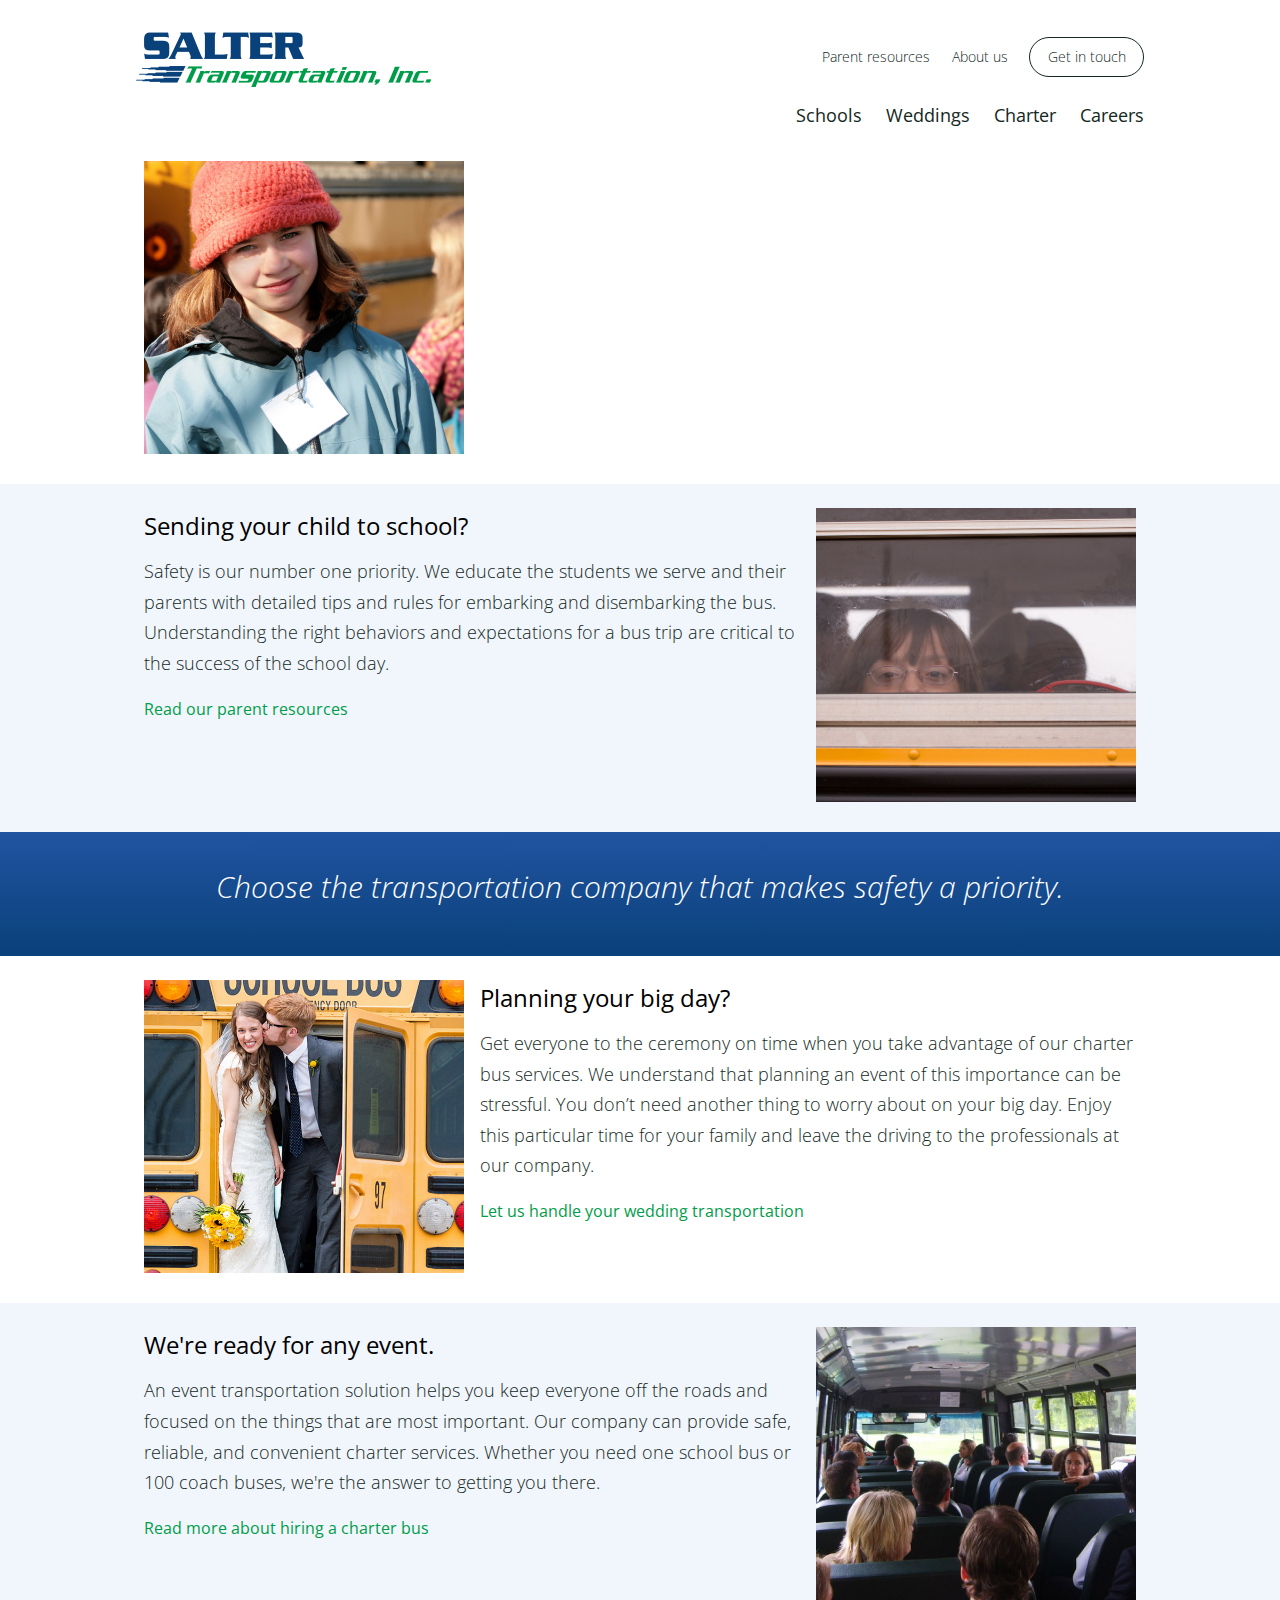
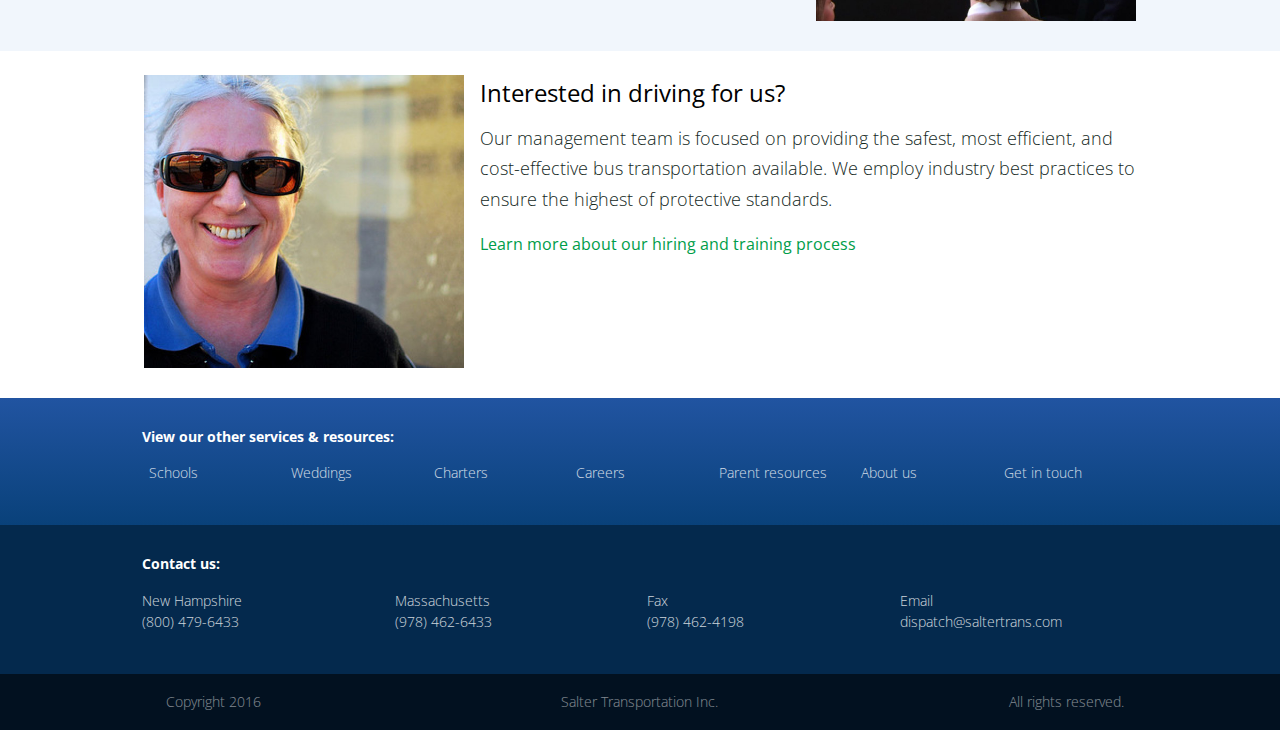
<file: SalterTrans/index.html>
<!DOCTYPE HTML>

<html>

<head>
	<meta http-equiv="Content-Type" content="text/html; charset=UTF-8" />
	<meta name="description" content="Choose a transportation company in Newbury, MA, that makes the safety of your kids a priority. Our charter bus services are also available for weddings.">
	<meta name="viewport" content="width=device-width, initial-scale=1.0">
	<link rel="stylesheet" type="text/css" href="styles/styles.css">
	<link href='https://fonts.googleapis.com/css?family=Open+Sans:400,300,300italic,400italic' rel='stylesheet' type='text/css'>	
	<title>Transportation Company | Newbury, MA - Salter Transportation, Inc.</title>
</head>

<body>

	<header class="page-wrapper">
		<div class="logo">
			<a href="index.html"><img src="images/logo.png" /></a>
		</div>
		
		<input type="checkbox" id="menu">
		<label for="menu" id="menu-label" onclick>Menu </label>
		
		<nav class="main-menu">
			<div id="resources">
				<ul>
					<a href="parent-resources.html"><li>Parent resources</li></a>
					<a href="about.html"><li>About us</li></a>
					<a href="contact.html" class="quote"><li>Get in touch</li></a>
				</ul>
			</div>
			<div id="services">
				<ul>
					<a href="schools.html"><li>Schools</li></a>
					<a href="weddings.html"><li>Weddings</li></a>
					<a href="charters.html"><li>Charter</li></a>
					<a href="careers.html"><li>Careers</li></a>
				</ul>
			</div>
		</nav>
	</header>

	<main role="main">
		<article class="dark-bg">
			<div class="image-text-block page-wrapper grid">
				<div class="col-1-3">
					<img src="images/homepage/homepage-hero.jpg" alt="Middle school aged child waiting for the bus"/>
				</div>

				<div class="col-2-3 page-wrapper">
					<header>
						<h1>Safely transporting New England's future.</h1>
					</header>
						<p>As one of New England's oldest and most respected student transportation companies with more than 50 years of experience in the industry, we understand the unique challenges and concerns involved with transporting students of all ages.</p>
						<a href="schools.html">Learn about our school bus service</a>
				</div>
			</div>
		</article>
			
		<article class="medium-bg">
			<div class="image-text-block page-wrapper grid">
				<div class="col-1-3 float-right">
					<img src="images/homepage/homepage-schools.jpg" alt="Young child peeking out the school bus window" />
				</div>
				<div class="col-2-3">
					<header>
						<h2>Sending your child to school?</h2>
					</header>
					<p>Safety is our number one priority. We educate the students we serve and their parents with detailed tips and rules for embarking and disembarking the bus. Understanding the right behaviors and expectations for a bus trip are critical to the success of the school day. </p>
					<a href="parent-resources.html">Read our parent resources</a>
				</div>
			</div>
		</article>

		<div class="callout primary-bg">
			<h2>Choose the transportation company that makes safety a priority.</h2>
		</div>	

		<article class="light-bg">
			<div class="image-text-block page-wrapper grid">
				<div class="col-1-3">
					<img src="images/homepage/homepage-weddings.jpg" alt="Groom kissing bride's cheek as the lean through the open back door of the school bus" />
				</div>

				<div class="col-2-3">
					<header>
						<h2>Planning your big day?</h2>
					</header>
					<p>Get everyone to the ceremony on time when you take advantage of our charter bus services. We understand that planning an event of this importance can be stressful. You don’t need another thing to worry about on your big day. Enjoy this particular time for your family and leave the driving to the professionals at our company. </p>
					<a href="weddings.html">Let us handle your wedding transportation</a>
				</div>
			</div>
		</article>

		<article class="medium-bg">
			<div class="image-text-block page-wrapper grid">
				<div class="col-1-3 float-right">
					<img src="images/homepage/homepage-charters.jpg" alt="Business professionals riding on the bus"/>
				</div>
				<div class="col-2-3">
					<header>
						<h2>We're ready for any event.</h2>
					</header>
					<p>An event transportation solution helps you keep everyone off the roads and focused on the things that are most important. Our company can provide safe, reliable, and convenient charter services. Whether you need one school bus or 100 coach buses, we're the answer to getting you there.</p>
					<a href="charters.html">Read more about hiring a charter bus</a>
				</div>
			</div>
		</article>

		<article class="light-bg">
			<div class="image-text-block page-wrapper grid">
				<div class="col-1-3">
					<img src="images/homepage/homepage-careers.jpg" alt="Friendly looking driver smiles in front of the school bus" />
				</div>
				<div class="col-2-3">
					<header>
						<h2>Interested in driving for us?</h2>
					</header>
					<p>Our management team is focused on providing the safest, most efficient, and cost-effective bus transportation available. We employ industry best practices to ensure the highest of protective standards. </p>
					<a href="careers.html">Learn more about our hiring and training process</a>
				</div>
			</div>
		</article>
	</main>
	
	<footer>
		<section class="dark-bg primary-bg">
			<div class="page-wrapper grid">
				<h4>View our other services &amp; resources:
				<nav>
					<ul>
						<li class="col-1-7">
							<a href="schools.html">Schools</a>
						</li>
						<li class="col-1-7">
							<a href="weddings.html">Weddings</a>
						</li>
						<li class="col-1-7">
							<a href="charters.html">Charters</a>
						</li>
						<li class="col-1-7">
							<a href="careers.html">Careers</a>
						</li>
						<li class="col-1-7">
							<a href="parent-resources.html">Parent resources </a>
						</li>
						<li class="col-1-7">
							<a href="about.html">About us</a>
						</li>
						<li class="col-1-7">
							<a href="contact.html">Get in touch</a>
						</li>
					</ul>
				</nav>
			</div>
		</section>
		<section class="dark-bg bright-bg">
			<div class="page-wrapper grid">
				<h4>Contact us:</h4>
				<ul>
					<li class="col-1-4">
						New Hampshire <br />
						(800) 479-6433
					</li>
					<li class="col-1-4">
						Massachusetts <br />
						(978) 462-6433
					</li>
					<li class="col-1-4">
						Fax <br />
						(978) 462-4198
					</li>
					<li class="col-1-4">
						Email <br />
						<a href="mailto:dispatch@saltertrans.com">dispatch@saltertrans.com</a>
					</li>
				</ul>
			</div>
		</section>
		<section class="dark-bg darker-bg">
				<div class="legal grid">
					<div class="col-1-3">
						Copyright 2016
					</div>
					<div class="col-1-3">
						Salter Transportation Inc.
					</div>
					<div class="col-1-3">
						All rights reserved.
					</div>
				</div>
			</div>
		</section>
	</footer>

</body>

</html>

<script>
  (function(i,s,o,g,r,a,m){i['GoogleAnalyticsObject']=r;i[r]=i[r]||function(){
  (i[r].q=i[r].q||[]).push(arguments)},i[r].l=1*new Date();a=s.createElement(o),
  m=s.getElementsByTagName(o)[0];a.async=1;a.src=g;m.parentNode.insertBefore(a,m)
  })(window,document,'script','https://www.google-analytics.com/analytics.js','ga');

  ga('create', 'UA-84604994-1', 'auto');
  ga('send', 'pageview');

</script>
</file>
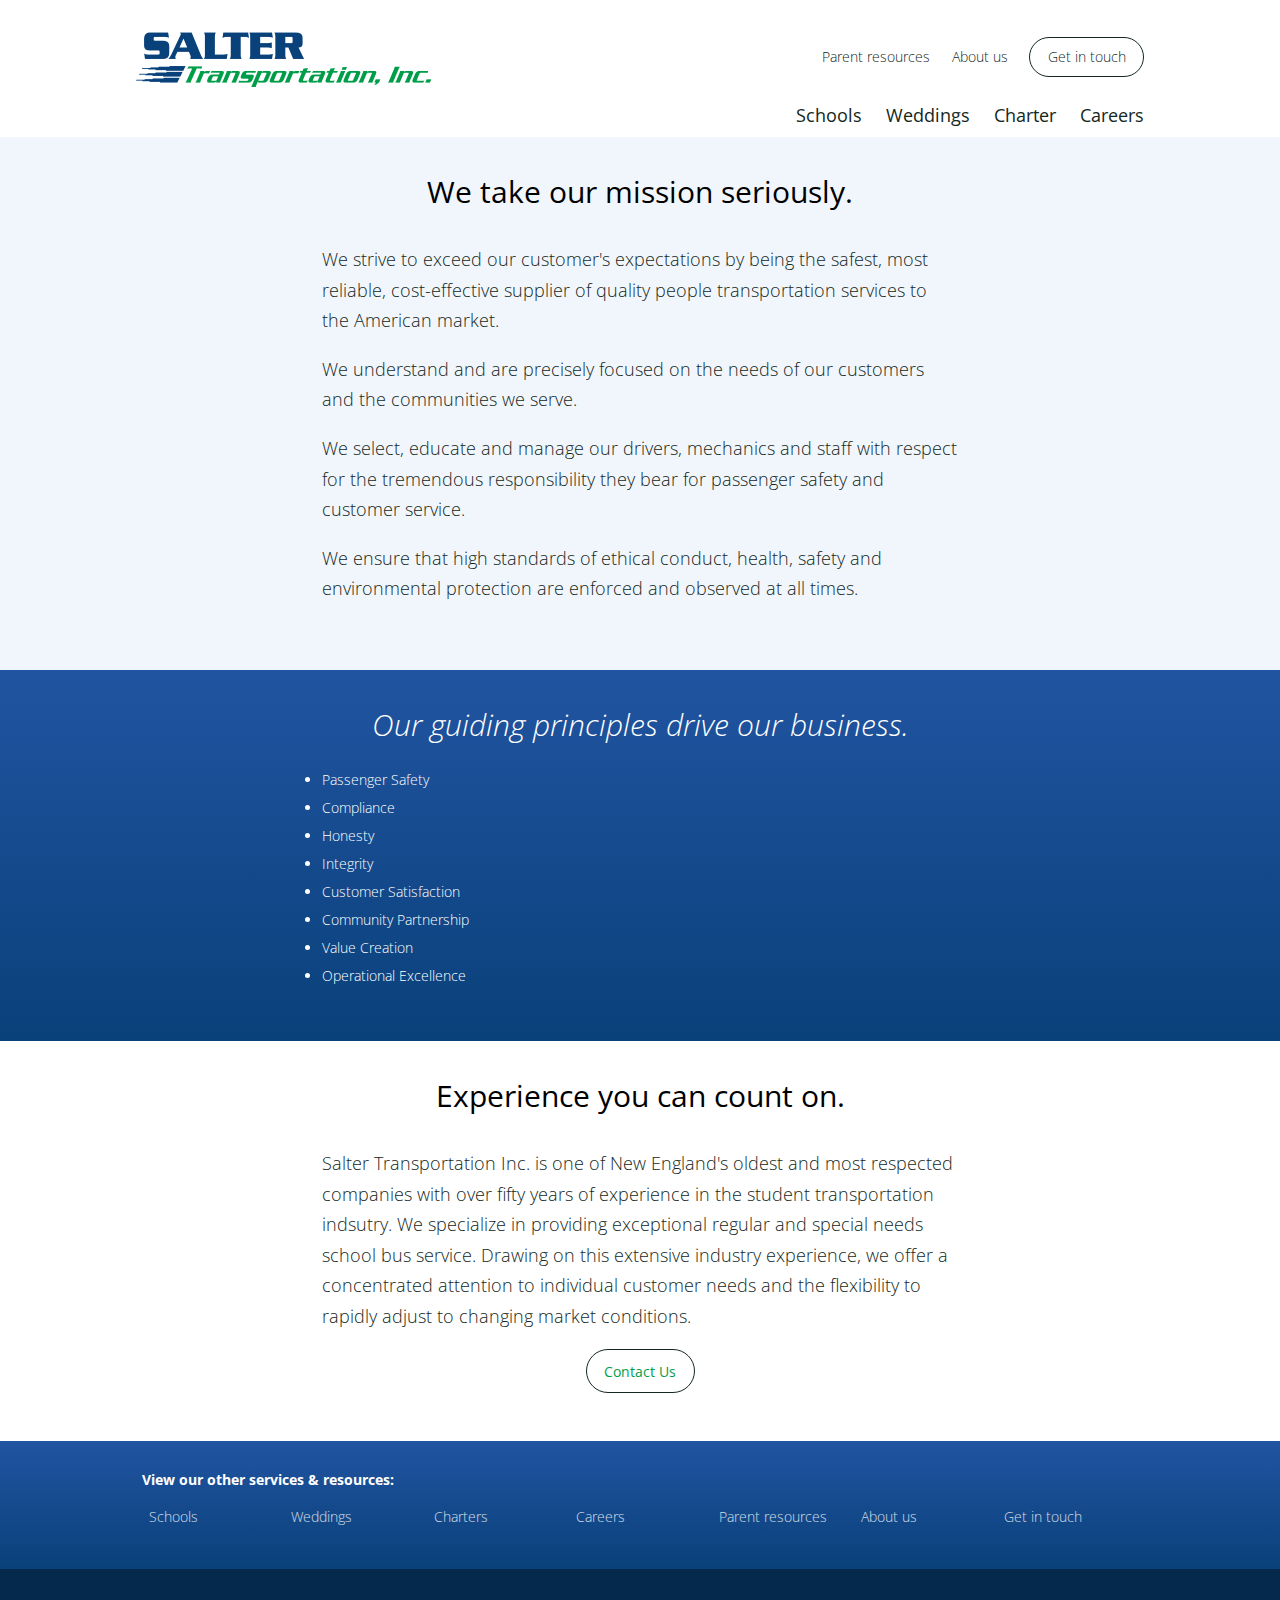
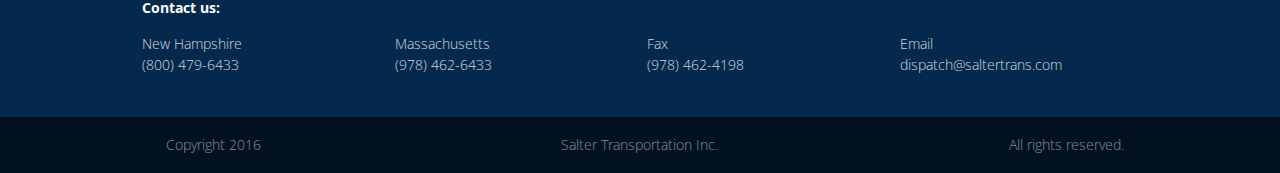
<file: SalterTrans/about.html>
<!DOCTYPE HTML>

<html>

<head>
	<meta http-equiv="Content-Type" content="text/html; charset=UTF-8" />
	<meta name="viewport" content="width=device-width, initial-scale=1.0">
	<link rel="stylesheet" type="text/css" href="styles/styles.css">
	<link href='https://fonts.googleapis.com/css?family=Open+Sans:400,300,300italic,400italic' rel='stylesheet' type='text/css'>	
	<title>Salter Transportation</title>
</head>

<body>
	<header class="page-wrapper">
		<div class="logo">
			<a href="index.html"><img src="images/logo.png" /></a>
		</div>
		
		<input type="checkbox" id="menu">
		<label for="menu" id="menu-label" onclick>Menu </label>
		
		<nav class="main-menu">
			<div id="resources">
				<ul>
					<a href="parent-resources.html"><li>Parent resources</li></a>
					<a href="about.html"><li>About us</li></a>
					<a href="contact.html" class="quote"><li>Get in touch</li></a>
				</ul>
			</div>
			<div id="services">
				<ul>
					<a href="schools.html"><li>Schools</li></a>
					<a href="weddings.html"><li>Weddings</li></a>
					<a href="charters.html"><li>Charter</li></a>
					<a href="careers.html"><li>Careers</li></a>
				</ul>
			</div>
		</nav>
	</header>
	
	<main role="main">
		<section class="medium-bg">
			<div class="text-wrapper">
				<header>
					<h1>We take our mission seriously.</h1>
				</header>
					<p>We strive to exceed our customer's expectations by being the safest, most reliable, cost-effective supplier of quality people transportation services to the American market.</p>
					<p>We understand and are precisely focused on the needs of our customers and the communities we serve.</p>
					<p>We select, educate and manage our drivers, mechanics and staff with respect for the tremendous responsibility they bear for passenger safety and customer service.</p>
					<p>We ensure that high standards of ethical conduct, health, safety and environmental protection are enforced and observed at all times.</p>
			</div>
		</section>
			
		<section class="dark-bg primary-bg">
			<div class="text-wrapper">
				<header>
					<h2>Our guiding principles drive our business.</h2>
				</header>
				<ul>
					<li>Passenger Safety</li>
					<li>Compliance</li>
					<li>Honesty</li>
					<li>Integrity</li>
					<li>Customer Satisfaction</li>
					<li>Community Partnership</li>
					<li>Value Creation</li>
					<li>Operational Excellence</li>	
				</ul>
			</div>
		</section>

		<section class="light-bg">
			<div class="text-wrapper">
				<header>
					<h1>Experience you can count on.</h1>
				</header>
				<p>Salter Transportation Inc. is one of New England's oldest and most respected companies with over fifty years of experience in the student transportation indsutry. We specialize in providing exceptional regular and special needs school bus service. Drawing on this extensive industry experience, we offer a concentrated attention to individual customer needs and the flexibility to rapidly adjust to changing market conditions.</p>
				<span class="button"><a href="contact.html">Contact Us</a></span>
			</div>
		</section>

	</main>

	<footer>
		<section class="dark-bg primary-bg">
			<div class="page-wrapper grid">
				<h4>View our other services &amp; resources:
				<nav>
					<ul>
						<li class="col-1-7">
							<a href="schools.html">Schools</a>
						</li>
						<li class="col-1-7">
							<a href="weddings.html">Weddings</a>
						</li>
						<li class="col-1-7">
							<a href="charters.html">Charters</a>
						</li>
						<li class="col-1-7">
							<a href="careers.html">Careers</a>
						</li>
						<li class="col-1-7">
							<a href="parent-resources.html">Parent resources </a>
						</li>
						<li class="col-1-7">
							<a href="about.html">About us</a>
						</li>
						<li class="col-1-7">
							<a href="contact.html">Get in touch</a>
						</li>
					</ul>
				</nav>
			</div>
		</section>
		<section class="dark-bg bright-bg">
			<div class="page-wrapper grid">
				<h4>Contact us:</h4>
				<ul>
					<li class="col-1-4">
						New Hampshire <br />
						(800) 479-6433
					</li>
					<li class="col-1-4">
						Massachusetts <br />
						(978) 462-6433
					</li>
					<li class="col-1-4">
						Fax <br />
						(978) 462-4198
					</li>
					<li class="col-1-4">
						Email <br />
						<a href="mailto:dispatch@saltertrans.com">dispatch@saltertrans.com</a>
					</li>
				</ul>
			</div>
		</section>
		<section class="dark-bg darker-bg">
				<div class="legal grid">
					<div class="col-1-3">
						Copyright 2016
					</div>
					<div class="col-1-3">
						Salter Transportation Inc.
					</div>
					<div class="col-1-3">
						All rights reserved.
					</div>
				</div>
			</div>
		</section>
	</footer>
</body>

</html>

<script>
  (function(i,s,o,g,r,a,m){i['GoogleAnalyticsObject']=r;i[r]=i[r]||function(){
  (i[r].q=i[r].q||[]).push(arguments)},i[r].l=1*new Date();a=s.createElement(o),
  m=s.getElementsByTagName(o)[0];a.async=1;a.src=g;m.parentNode.insertBefore(a,m)
  })(window,document,'script','https://www.google-analytics.com/analytics.js','ga');

  ga('create', 'UA-84604994-1', 'auto');
  ga('send', 'pageview');

</script>
</file>
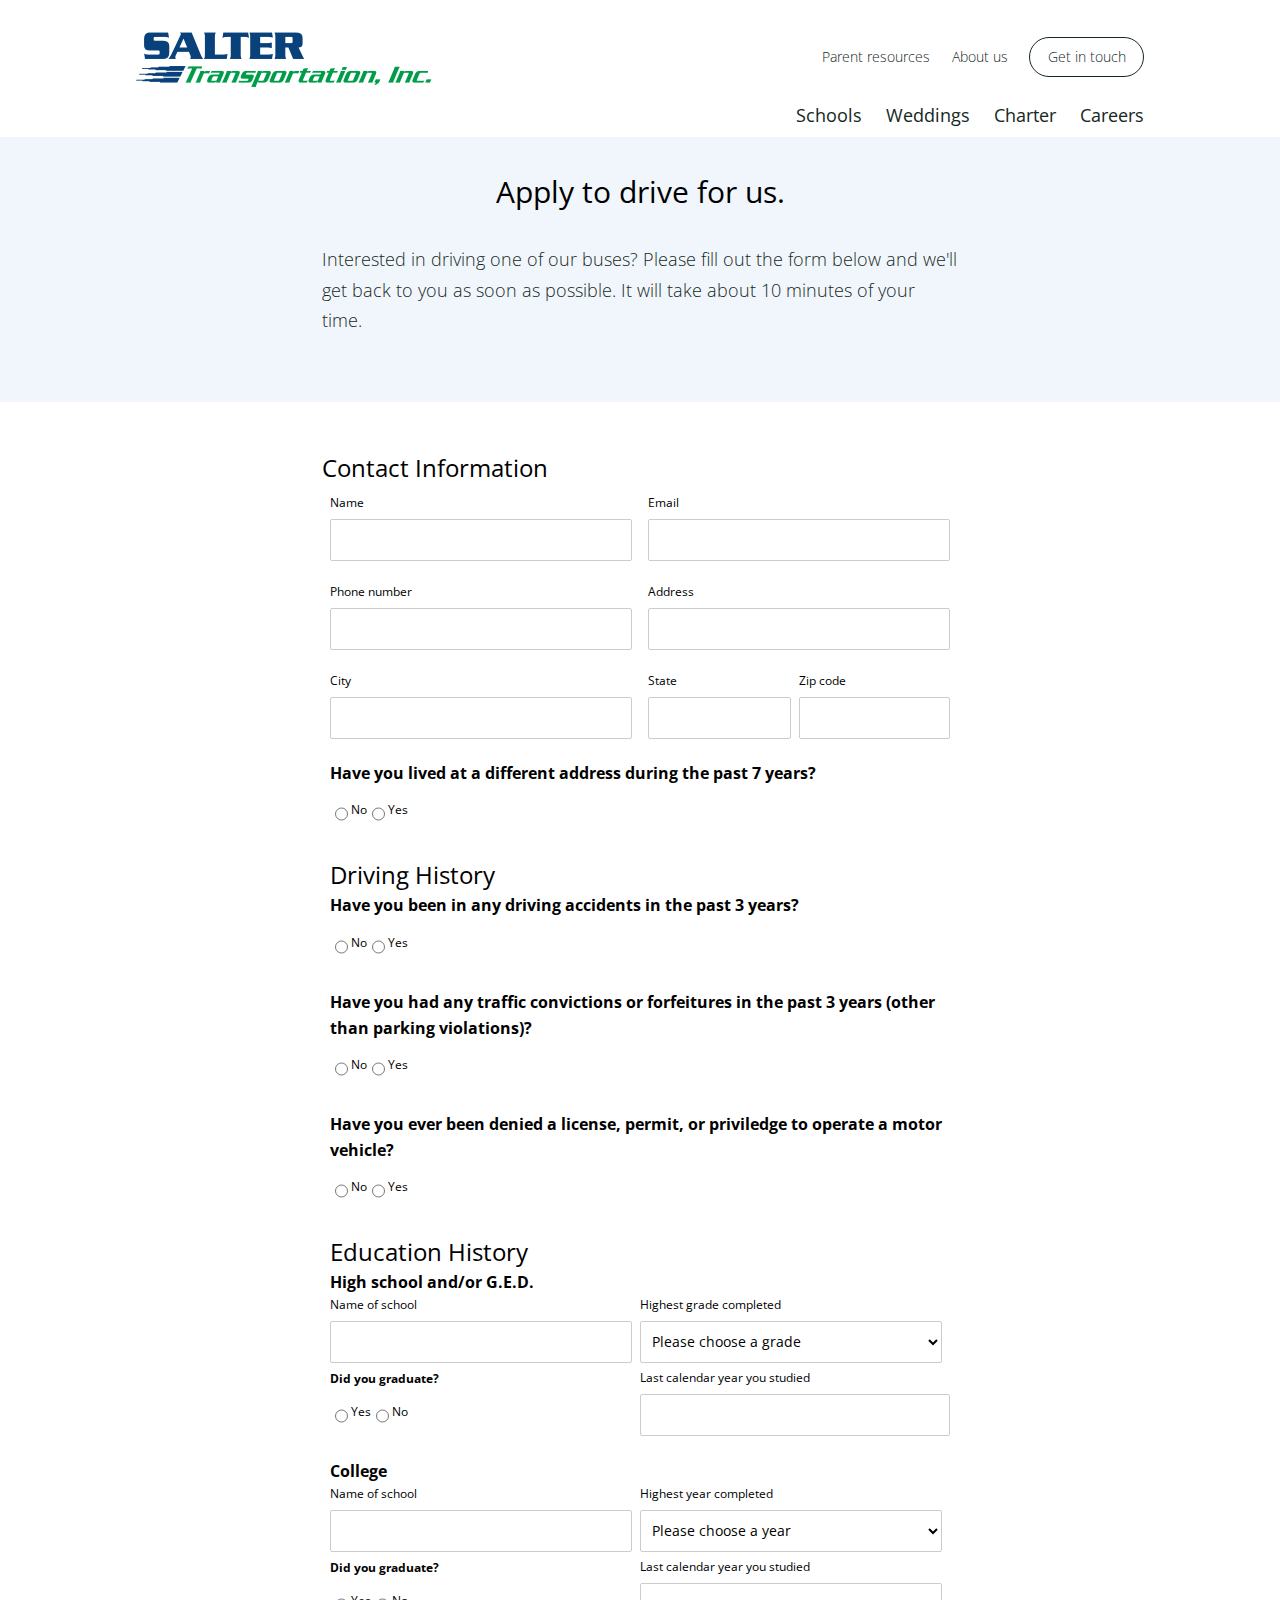
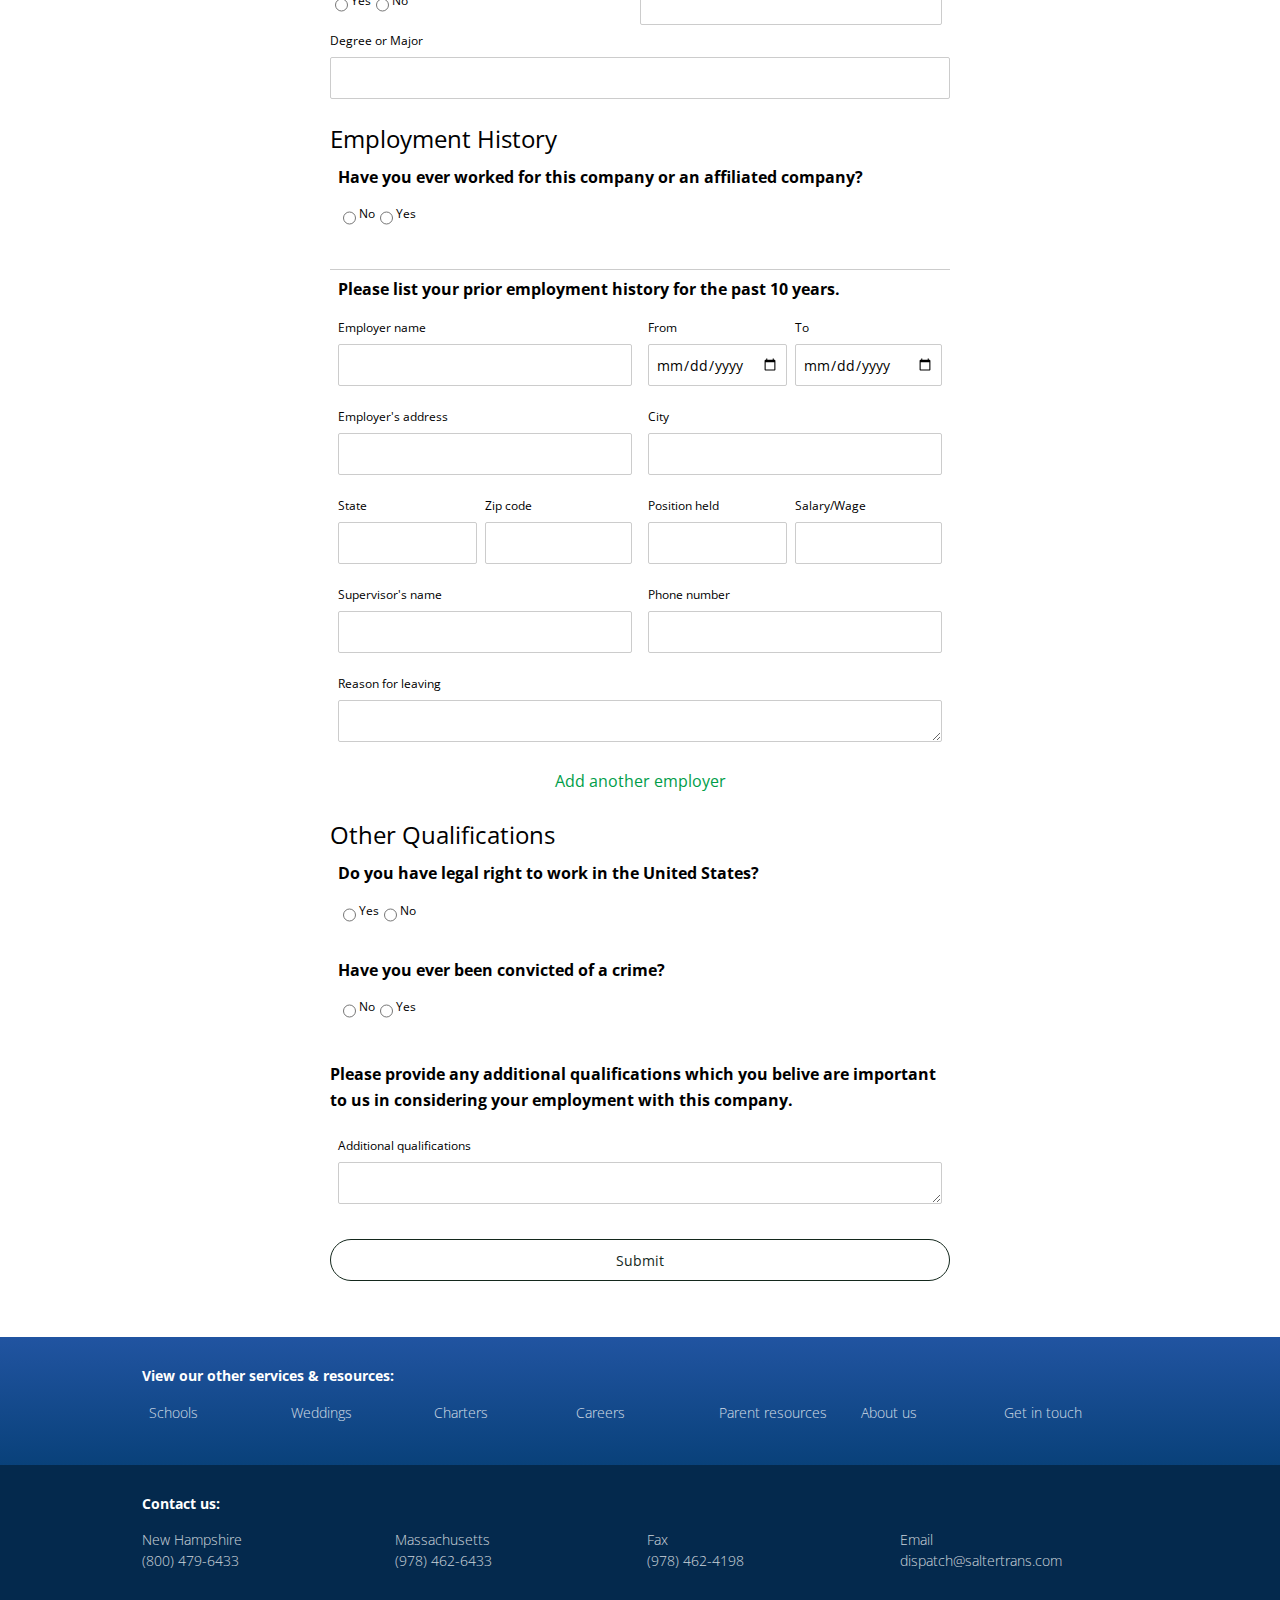
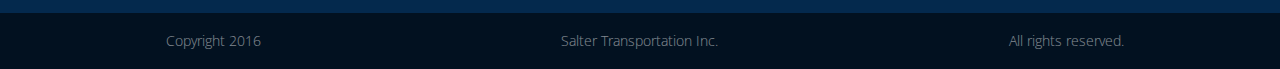
<file: SalterTrans/application.html>
<!DOCTYPE HTML>

<html>

<head>
	<meta http-equiv="Content-Type" content="text/html; charset=UTF-8" />
	<meta name="viewport" content="width=device-width, initial-scale=1.0">
	<link rel="stylesheet" type="text/css" href="styles/styles.css">
	<link href='https://fonts.googleapis.com/css?family=Open+Sans:400,300,300italic,400italic' rel='stylesheet' type='text/css'>	
	<title>Salter Transportation</title>
	<script src="https://ajax.googleapis.com/ajax/libs/jquery/2.1.1/jquery.min.js"></script>
</head>

<body>

	<header class="page-wrapper">
		<div class="logo">
			<a href="index.html"><img src="images/logo.png" /></a>
		</div>
		
		<input type="checkbox" id="menu">
		<label for="menu" id="menu-label" onclick>Menu </label>
		
		<nav class="main-menu">
			<div id="resources">
				<ul>
					<a href="parent-resources.html"><li>Parent resources</li></a>
					<a href="about.html"><li>About us</li></a>
					<a href="contact.html" class="quote"><li>Get in touch</li></a>
				</ul>
			</div>
			<div id="services">
				<ul>
					<a href="schools.html"><li>Schools</li></a>
					<a href="weddings.html"><li>Weddings</li></a>
					<a href="charters.html"><li>Charter</li></a>
					<a href="careers.html"><li>Careers</li></a>
				</ul>
			</div>
		</nav>
	</header>

	<main role="main">

		<section class="medium-bg">
			<div class="text-wrapper">
				<h1>Apply to drive for us.</h1>
				<p>Interested in driving one of our buses? Please fill out the form below and we'll get back to you as soon as possible. It will take about 10 minutes of your time.</p>
			</div>
		</section>

		<section class="light-bg">
			<form class="text-wrapper grid" method="post" action="applicationengine.php">
				<section>
					<h2>Contact Information</h2>
					<span class="col-1-2">
						<label>Name
							<input type="text" name="applicant_name" autocorrect="off" id="applicantName" required />
						</label>
					</span>

					<span class="col-1-2">
						<label for="email">Email
							<input type="text" name="ApplicantEmail" id="applicantEmail" autocapitalize="off" autocorrect="off" required>
						</label>
					</span>

					<span class="col-1-2">
						<label>Phone number
							<input type="tel" name="ApplicantPhone" autocorrect="off" required>
						</label>
					</span>

					<span class="col-1-2">
						<label>Address
							<input type="text" name="ApplicantAddress" required>
						</label>
					</span>

					<span class="col-1-2">
						<label>City
							<input type="text" name="ApplicantCity" required>
						</label>
					</span>

					<span class="col-1-2">
						<span class="col-1-2 no-padding">
							<label>State
								<input type="text" name="ApplicantState" maxlength="2" required>
							</label>
						</span>

					<span class="col-1-2 no-padding">
							<label>Zip code
								<input type="text" pattern="\d*" novalidate autocorrect="off" name="ApplicantZip" maxlength="5" minlength="5" required>
							</label>
						</span>
					</span>
				</section>

				<section>
					<span class="col-1-1">
						<h3>Have you lived at a different address during the past 7 years?</h3>
							<label class="radio">
								<input type="radio" name="DifferentAddress" value="No" onclick="show1();">No
							</label>
							<label class="radio">
								<input type="radio" name="DifferentAddress" value="Yes" onclick="show2();">Yes
							</label>
					</span>

					<div id="previous-addresses" class="hide">
						<span class="col-1-1">
							<h4>Please add all of the addresses you've lived at within the past 7 years.</h4>
						</span>

						<span class="col-1-1 repeating-section" id="former-address-1">
							<span class="col-1-2">
								<label>Address
									<input type="text" name="PreviousAddress">
								</label>
							</span>

							<span class="col-1-2">
								<label>City
									<input type="text" name="PreviousCity">
								</label>
							</span>

							<span class="col-1-2">
								<span class="col-1-2 no-padding">
									<label>State
										<input type="text" name="PreviousState" maxlength="2">
									</label>
								</span>

								<span class="col-1-2 no-padding">
									<label>Zip code
										<input type="text" pattern="\d*" novalidate autocorrect="off" name="PreviousZip" maxlength="5" minlength="5">
									</label>
								</span>
							</span>
						</span>

						<span class="col-1-1">
							<a id="addAddress">Add another address</a>
						</span>
					</div>
				</section>

				<section>
					<span class="col-1-1">
						<h2>Driving History</h2>
						<h3>Have you been in any driving accidents in the past 3 years?</h3>
						<label class="radio">
							<input type="radio" name="DrivingAccidents" value="No" onclick="show3();">No
						</label>
						<label class="radio">
							<input type="radio" name="DrivingAccidents" value="Yes" onclick="show4();">Yes
						</label>
					</span>

					<div id="driving-accidents" class="hide">
						<span class="driving-accident repeating-section">
							<span class="col-1-2">
								<label>Date of accident
									<input type="date" name="AccidentDate">
								</label>
							</span>
							<span class="col-1-2">
								<span class="col-1-2 no-padding">
									<label>Fatalities
										<input type="text" name="AccidentFatalities">
									</label>
								</span>
								<span class="col-1-2 no-padding">
									<label>Injuries
										<input type="text" name="AccidentInjuries">
									</label>
								</span>
							</span>
							<span class="col-1-1">
								<label>Nature of accident
									<input type="text" name="AccidentDetails">
								</label>
							</span>
						</span>
						<span class="col-1-1">
							<a>Add another driving accident</a>
						</span>
					</div>
				</section>

				<section id="convictions">
					<span class="col-1-1">
						<h3>Have you had any traffic convictions or forfeitures in the past 3 years (other than parking violations)?</h3>
							<label class="radio">
								<input type="radio" name="TrafficConvictions" value="No" onclick="show5();">No
							</label>
							<label class="radio">
								<input type="radio" name="TrafficConvictions" value="Yes" onclick="show6();">Yes
							</label>
					</span>

					<div id="traffic-convictions" class="hide repeating-section">
						<span class="repeating-section">
							<span class="col-1-2">
								<label>Date of conviction
									<input type="date" name="TrafficConvictionDate">
								</label>
							</span>
							<span class="col-1-2">
								<span class="col-1-2 no-padding">
									<label>Location
										<input type="text" name="TrafficConvictionLocation">
									</label>
								</span>
								<span class="col-1-2 no-padding">
									<label>Charge
										<input type="text" name="TrafficConvictionCharge">
									</label>
								</span>
							</span>
							<span class="col-1-1">
								<label>Penalty
									<input type="text" name="TrafficConvictionPenalty">
								</label>
							</span>
						</span>
						<span class="col-1-1">
							<a id="addConviction">Add another traffic conviction</a>
						</span>
					</div>
				</section>

				<section>
					<span class="col-1-1">
						<h3>Have you ever been denied a license, permit, or priviledge to operate a motor vehicle?</h3>
							<label class="radio">
								<input type="radio" name="DeniedLicense" value="No" onclick="show7();">No
							</label>
							<label class="radio">
								<input type="radio" name="DeniedLicense" value="Yes" onclick="show8();">Yes
							</label>
					</span>

					<div id="denied-license" class="hide">
						<span class="col-1-1">
							<label>Please explain
								<textarea name="DeniedLicenseExplanation"></textarea>
							</label>
						</span>
					</div>
				</section>

				<section>
					<div class="col-1-1">
						<h2>Education History</h2>
						<h3>High school and/or G.E.D.</h3>
						<span class="col-1-2 no-padding">
							<label>Name of school
								<input type="text" name="HighSchoolName">
							</label>
						</span>
						<span class="col-1-2 no-padding">
							<label>Highest grade completed
								<select name="HighSchoolCompletion">
									<option>Please choose a grade</option>
									<option>9</option>
									<option>10</option>
									<option>11</option>
									<option>12</option>
								</select>
							</label>
						</span>
						<span class="col-1-2 no-padding">
							<h4 class="small-text">Did you graduate?</h4>
							<label class="radio">
								<input type="radio" name="HighSchoolGraduationStatus" value="Yes">Yes
							</label>
							<label class="radio">
								<input type="radio" name="HighSchoolGraduationStatus" value="No">No
							</label>
						</span>
						<span class="col-1-2 no-padding">
							<label>Last calendar year you studied
								<input type="text" name="HighSchoolGraduationYear" maxlength="4">
							</label>
						</span>
					</div>

					<div class="col-1-1">
						<h4>College</h4>
						<span class="col-1-2 no-padding">
							<label>Name of school
								<input type="text" name="CollegeName">
							</label>
						</span>
						<span class="col-1-2 no-padding">
							<label>Highest year completed
								<select name="CollegeCompletion">
									<option>Please choose a year</option>
									<option>1</option>
									<option>2</option>
									<option>3</option>
									<option>4</option>
									<option>5</option>
									<option>6</option>
									<option>7</option>
									<option>8</option>
								</select>
							</label>
						</span>
						<span class="col-1-2 no-padding">
							<h4 class="small-text">Did you graduate?</h4>
							<label class="radio">
								<input type="radio" name="CollegeGraduationStatus" value="Yes">Yes
							</label>
							<label class="radio">
								<input type="radio" name="CollegeGraduationStatus" value="No">No
							</label>
						</span>
						<span class="col-1-2 no-padding">
							<label>Last calendar year you studied
								<input type="text" name="CollegeYear" maxlength="4">
							</label>
						</span>
						<span class="col-1-1 no-padding">
							<label>Degree or Major
								<input type="text" name="CollegeMajor">
							</label>
						</span>
					</div>
				</section>

				<section>
					<div class="col-1-1">
						<h2>Employment History</h2>

						<span class="col-1-1">
							<h3>Have you ever worked for this company or an affiliated company?</h3>
							<label class="radio">
								<input type="radio" name="PreviousAffiliation" value="No" onclick="show9();">No
							</label>
							<label class="radio">
								<input type="radio" name="PreviousAffiliation"  value="Yes" onclick="show10();">Yes
							</label>
						</span>
					</div>

					<div class="hide col-1-1" id="affiliated-employer">
						<span class="col-1-1">
							<h4>Please provide the information for your former affiliated employer.</h4>
						</span>

						<span class="col-1-2">
							<label for="name">Name of former affiliated employer
								<input type="text" name="AffiliatedEmployerName" autocorrect="off" />
							</label>
						</span>
						<span class="col-1-2">
							<span class="col-1-2 no-padding">
								<label>From
									<input type="date" name="AffiliatedEmployerFrom"  autocorrect="off" />
								</label>
							</span>
							<span class="col-1-2 no-padding">
								<label>To
									<input type="date" name="AffiliatedEmployerTo" autocorrect="off" />
								</label>
							</span>
						</span>
						<span class="col-1-1">
							<label>Reason for leaving
								<textarea name="AffiliatedEmployerReasonForLeaving"></textarea>
							</label>
						</span>
					</div>

					<div id="previous-employers" class="col-1-1">
						<span class="col-1-1">
							<h3>Please list your prior employment history for the past 10 years.</h3>
						</span>
						
						<div class="repeating-section" id="former-employer-1">
							<span class="col-1-2">
								<label>Employer name
									<input type="text" name="former_employer_name[]">
								</label>
							</span>
							<span class="col-1-2">
								<span class="col-1-2 no-padding">
									<label>From
										<input type="date" name="FormerEmployerDateFrom">
									</label>
								</span>
								<span class="col-1-2 no-padding">
									<label>To
										<input type="date" name="FormerEmployerDateTo">
									</label>
								</span>
							</span>
							<span class="col-1-2">
								<label>Employer's address
									<input type="text" name="FormerEmployerAddress">
								</label>
							</span>
							<span class="col-1-2">
								<label>City
									<input type="text" name="FormerEmployerCity">
								</label>
							</span>
							<span class="col-1-2">
								<span class="col-1-2 no-padding">
									<label>State
										<input type="text" name="FormerEmployerState" maxlength="2">
									</label>
								</span>
								<span class="col-1-2 no-padding">
									<label>Zip code
										<input type="text" name="FormerEmployerZip" maxlength="5">
									</label>
								</span>
							</span>
							<span class="col-1-2">
								<span class="col-1-2 no-padding">
									<label>Position held
										<input type="text" name="FormerPositionHeld">
									</label>
								</span>
								<span class="col-1-2 no-padding">
									<label>Salary/Wage
										<input type="text" name="FormerSalary">
									</label>
								</span>
							</span>
							<span class="col-1-2">
								<label>Supervisor's name
									<input type="text" name="FormerSupervisorName">
								</label>
							</span>
							<span class="col-1-2">
								<label>Phone number
									<input type="tel" name="FormerSupervisorPhone">

								</label>
							</span>
							<span class="col-1-1">
								<label>Reason for leaving
									<textarea name="FormerEmployerReasonForLeaving"></textarea>
								</label>
							</span>
						</div>
						<span class="col-1-1">
							<a id="addEmployer">Add another employer</a>
						</span>
					</div>
				</section>

				<section>
					<div class="col-1-1">
						<h2>Other Qualifications</h2>

						<span class="col-1-1">
							<h3>Do you have legal right to work in the United States?</h3>
								<label class="radio">
									<input type="radio" name="LegalStatus" value="Yes">Yes
								</label>
								<label class="radio">
									<input type="radio" name="LegalStatus" value="No">No
								</label>
							</label>
						</span>

						<span class="col-1-1">
							<h3>Have you ever been convicted of a crime?</h3>
								<label class="radio">
									<input type="radio" name="Conviction" value="No" onclick="show11();">No
								</label>
								<label class="radio">
									<input type="radio" name="Conviction" value="Yes" onclick="show12();">Yes
								</label>
						</span>

						<div id="criminal-status" class="hide">
							<span class="col-1-1">
								<label>Please explain
									<textarea name="ConvictionExplanation"></textarea>
								</label>
							</span>
						</div>
					</div>

					<div class="col-1-1">
						<h3>Please provide any additional qualifications which you belive are important to us in considering your employment with this company.</h3>
							<br />
						<span class="col-1-1">
							<label>Additional qualifications
								<textarea name="AdditionalQualifications"></textarea>
							</label>
						</span>
					</div>
				</section>

					<span class="col-1-1">
						<input type="submit" name="SpamButton" value="Click if spam" class="spam-button" alt="This button is for spammers" tabindex="-1"/>
						<input type="submit" name="Submit" value="Submit" class="submit-button" alt="This button is to submit the form"/>
					</span>

			</form>
		</section>
	</main>
	
	<footer>
		<section class="dark-bg primary-bg">
			<div class="page-wrapper grid">
				<h4>View our other services &amp; resources:
				<nav>
					<ul>
						<li class="col-1-7">
							<a href="schools.html">Schools</a>
						</li>
						<li class="col-1-7">
							<a href="weddings.html">Weddings</a>
						</li>
						<li class="col-1-7">
							<a href="charters.html">Charters</a>
						</li>
						<li class="col-1-7">
							<a href="careers.html">Careers</a>
						</li>
						<li class="col-1-7">
							<a href="parent-resources.html">Parent resources </a>
						</li>
						<li class="col-1-7">
							<a href="about.html">About us</a>
						</li>
						<li class="col-1-7">
							<a href="quote.html">Get in touch</a>
						</li>
					</ul>
				</nav>
			</div>
		</section>
		<section class="dark-bg bright-bg">
			<div class="page-wrapper grid">
				<h4>Contact us:</h4>
				<ul>
					<li class="col-1-4">
						New Hampshire <br />
						(800) 479-6433
					</li>
					<li class="col-1-4">
						Massachusetts <br />
						(978) 462-6433
					</li>
					<li class="col-1-4">
						Fax <br />
						(978) 462-4198
					</li>
					<li class="col-1-4">
						Email <br />
						<a href="mailto:dispatch@saltertrans.com">dispatch@saltertrans.com</a>
					</li>
				</ul>
			</div>
		</section>
		<section class="dark-bg darker-bg">
				<div class="legal grid">
					<div class="col-1-3">
						Copyright 2016
					</div>
					<div class="col-1-3">
						Salter Transportation Inc.
					</div>
					<div class="col-1-3">
						All rights reserved.
					</div>
				</div>
			</div>
		</section>
	</footer>

	<script type="text/javascript">

		function show1(){
		  document.getElementById('previous-addresses').style.display = 'none';
		}
		function show2(){
		  document.getElementById('previous-addresses').style.display ='block';
		}

		function show3(){
		  document.getElementById('driving-accidents').style.display = 'none';
		}
		function show4(){
		  document.getElementById('driving-accidents').style.display ='block';
		}

		function show5(){
		  document.getElementById('traffic-convictions').style.display = 'none';
		}
		function show6(){
		  document.getElementById('traffic-convictions').style.display ='block';
		}

		function show7(){
		  document.getElementById('denied-license').style.display = 'none';
		}
		function show8(){
		  document.getElementById('denied-license').style.display ='block';
		}
		
		function show9(){
		  document.getElementById('affiliated-employer').style.display = 'none';
		}
		function show10(){
		  document.getElementById('affiliated-employer').style.display ='block';
		}

		function show11(){
		  document.getElementById('criminal-status').style.display = 'none';
		}
		function show12(){
		  document.getElementById('criminal-status').style.display ='block';
		}
	</script>

</body>

</html>

<script>
  (function(i,s,o,g,r,a,m){i['GoogleAnalyticsObject']=r;i[r]=i[r]||function(){
  (i[r].q=i[r].q||[]).push(arguments)},i[r].l=1*new Date();a=s.createElement(o),
  m=s.getElementsByTagName(o)[0];a.async=1;a.src=g;m.parentNode.insertBefore(a,m)
  })(window,document,'script','https://www.google-analytics.com/analytics.js','ga');

  ga('create', 'UA-84604994-1', 'auto');
  ga('send', 'pageview');


$(document).ready(function () {
  	$(function(){
	  $("#addAddress").on('click', function(){
	    var ele = $(this).parent().prev().clone(true);
		ele.find("input").val("");
 		ele.appendTo('.add_new_content:last');

 		var count = $("#previous-addresses").children().length-1;

		ele.attr("id", "former-address" + "-" + count.toString());
	    
	    $(this).parent().prev().after(ele);

	  })
	});

	$(function(){
	  $("#addEmployer").on('click', function(){
	    var ele = $(this).parent().prev().clone(true);
		ele.find("input").val("");
 		ele.appendTo('.add_new_content:last');

 		var count = $("#previous-employers").children().length-1;

		ele.attr("id", "former-employer" + "-" + count.toString());
	    
	    $(this).parent().prev().after(ele);

	  })
	});

	$(function(){
	  $("#addConviction").on('click', function(){
	    var ele = $(this).parent().prev().clone(true);
		ele.find("input").val("");
 		ele.appendTo('.add_new_content:last');

 		var count = $("#convictions").children().length-1;

		ele.attr("id", "traffic-convictions" + "-" + count.toString());
	    
	    $(this).parent().prev().after(ele);

	  })
	});
});


</script>
</file>
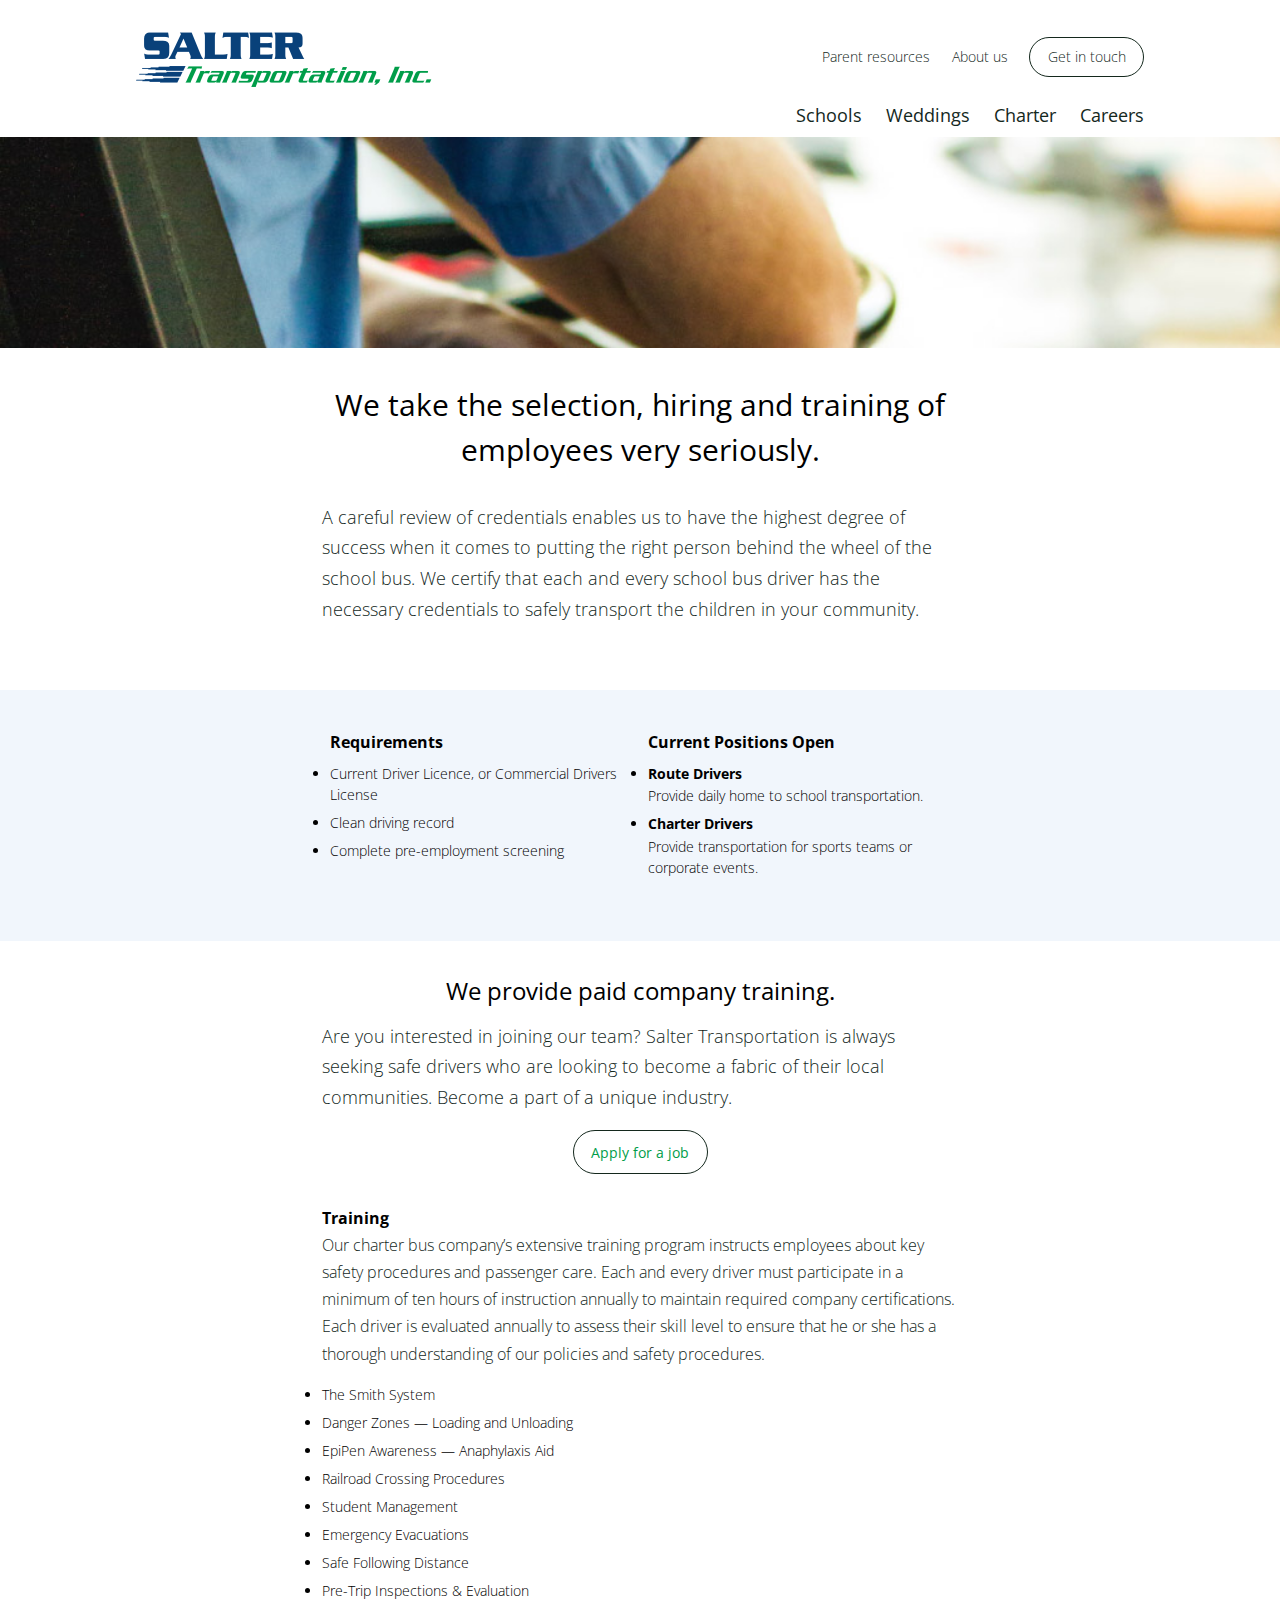
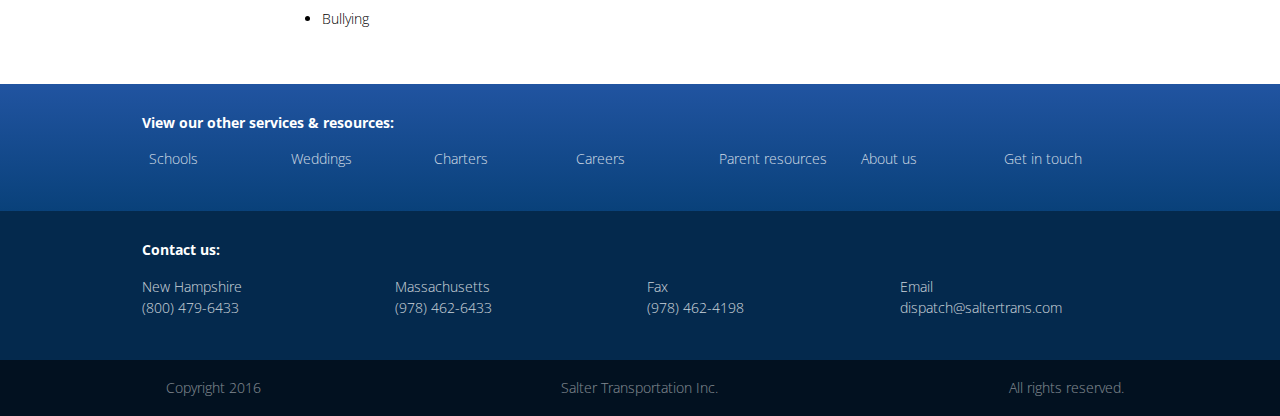
<file: SalterTrans/careers.html>
<!DOCTYPE HTML>

<html>

	<head>
		<meta http-equiv="Content-Type" content="text/html; charset=UTF-8" />
		<meta name="viewport" content="width=device-width, initial-scale=1.0">
		<link rel="stylesheet" type="text/css" href="styles/styles.css">
		<link href='https://fonts.googleapis.com/css?family=Open+Sans:400,300,300italic,400italic' rel='stylesheet' type='text/css'>	
		<title>Salter Transportation</title>
	</head>

	<body>
		<header class="page-wrapper">
			<div class="logo">
				<a href="index.html"><img src="images/logo.png" /></a>
			</div>
			
			<input type="checkbox" id="menu">
			<label for="menu" id="menu-label" onclick>Menu </label>
			
			<nav class="main-menu">
				<div id="resources">
					<ul>
						<a href="parent-resources.html"><li>Parent resources</li></a>
						<a href="about.html"><li>About us</li></a>
						<a href="contact.html" class="quote"><li>Get in touch</li></a>
					</ul>
				</div>
				<div id="services">
					<ul>
						<a href="schools.html"><li>Schools</li></a>
						<a href="weddings.html"><li>Weddings</li></a>
						<a href="charters.html"><li>Charter</li></a>
						<a href="careers.html"><li class="active">Careers</li></a>
					</ul>
				</div>
			</nav>
		</header>

		<div class="banner">
			<img src="images/banners/banner-careers.jpg" alt="Over the shoulder view of person driving a bus" />
		</div>
		
		<main role="main">
			<section class="light-bg">
				<div class="text-wrapper">
					<header>
						<h1>We take the selection, hiring and training of employees very seriously.</h1>
					</header>
					<p>A careful review of credentials enables us to have the highest degree of success when it comes to putting the right person behind the wheel of the school bus. We certify that each and every school bus driver has the necessary credentials to safely transport the children in your community.</p>
				</div>
			</section>

			<section class="medium-bg grid">
				<div class="text-wrapper">
					<span class="col-1-2">
						<h3>Requirements</h3>
						<ul>
							<li>Current Driver Licence, or Commercial Drivers License</li>
							<li>Clean driving record</li>
							<li>Complete pre-employment screening</li>
						</ul>
					</span>

					<span class="col-1-2">
						<h3>Current Positions Open</h3>
						<ul>
							<li>
								<h4>Route Drivers</h4>
								Provide daily home to school transportation.
							</li>
							<li>
								<h4>Charter Drivers</h4>
								Provide transportation for sports teams or corporate events.
							</li>
						</ul>
					</span>
			</section>

			<section class="light-bg">
				<div class="text-wrapper">
					<h2>We provide paid company training.</h2>

					<p>Are you interested in joining our team? Salter Transportation is always seeking safe drivers who are looking to become a fabric of their local communities. Become a part of a unique industry.</p>
					
					<span class="button"><a href="contact.html">Apply for a job</a></span>
				</div>
				<div class="text-wrapper">
					<h3>Training</h3>
					<p class="small-body-copy">Our charter bus company’s extensive training program instructs employees about key safety procedures and passenger care. Each and every driver must participate in a minimum of ten hours of instruction annually to maintain required company certifications. Each driver is evaluated annually to assess their skill level to ensure that he or she has a thorough understanding of our policies and safety procedures.
					<ul>
						<li>The Smith System</li>
						<li>Danger Zones &mdash; Loading and Unloading</li>
						<li>EpiPen Awareness &mdash; Anaphylaxis Aid</li>
						<li>Railroad Crossing Procedures</li>
						<li>Student Management</li>
						<li>Emergency Evacuations</li>
						<li>Safe Following Distance</li>
						<li>Pre-Trip Inspections &amp; Evaluation</li>
						<li>Bullying</li>
					</ul>
				</div>
			</section>
		</main>

		<footer>
			<section class="dark-bg primary-bg">
				<div class="page-wrapper grid">
					<h4>View our other services &amp; resources:
					<nav>
						<ul>
							<li class="col-1-7">
								<a href="schools.html">Schools</a>
							</li>
							<li class="col-1-7">
								<a href="weddings.html">Weddings</a>
							</li>
							<li class="col-1-7">
								<a href="charters.html">Charters</a>
							</li>
							<li class="col-1-7">
								<a href="careers.html">Careers</a>
							</li>
							<li class="col-1-7">
								<a href="parent-resources.html">Parent resources </a>
							</li>
							<li class="col-1-7">
								<a href="about.html">About us</a>
							</li>
							<li class="col-1-7">
								<a href="contact.html">Get in touch</a>
							</li>
						</ul>
					</nav>
				</div>
			</section>
			<section class="dark-bg bright-bg">
				<div class="page-wrapper grid">
					<h4>Contact us:</h4>
					<ul>
						<li class="col-1-4">
							New Hampshire <br />
							(800) 479-6433
						</li>
						<li class="col-1-4">
							Massachusetts <br />
							(978) 462-6433
						</li>
						<li class="col-1-4">
							Fax <br />
							(978) 462-4198
						</li>
						<li class="col-1-4">
							Email <br />
							dispatch@saltertrans.com
						</li>
					</ul>
				</div>
			</section>
			<section class="dark-bg darker-bg">
					<div class="legal grid">
						<div class="col-1-3">
							Copyright 2016
						</div>
						<div class="col-1-3">
							Salter Transportation Inc.
						</div>
						<div class="col-1-3">
							All rights reserved.
						</div>
					</div>
				</div>
			</section>
		</footer>

	</body>

</html>

<script>
  (function(i,s,o,g,r,a,m){i['GoogleAnalyticsObject']=r;i[r]=i[r]||function(){
  (i[r].q=i[r].q||[]).push(arguments)},i[r].l=1*new Date();a=s.createElement(o),
  m=s.getElementsByTagName(o)[0];a.async=1;a.src=g;m.parentNode.insertBefore(a,m)
  })(window,document,'script','https://www.google-analytics.com/analytics.js','ga');

  ga('create', 'UA-84604994-1', 'auto');
  ga('send', 'pageview');

</script>
</file>
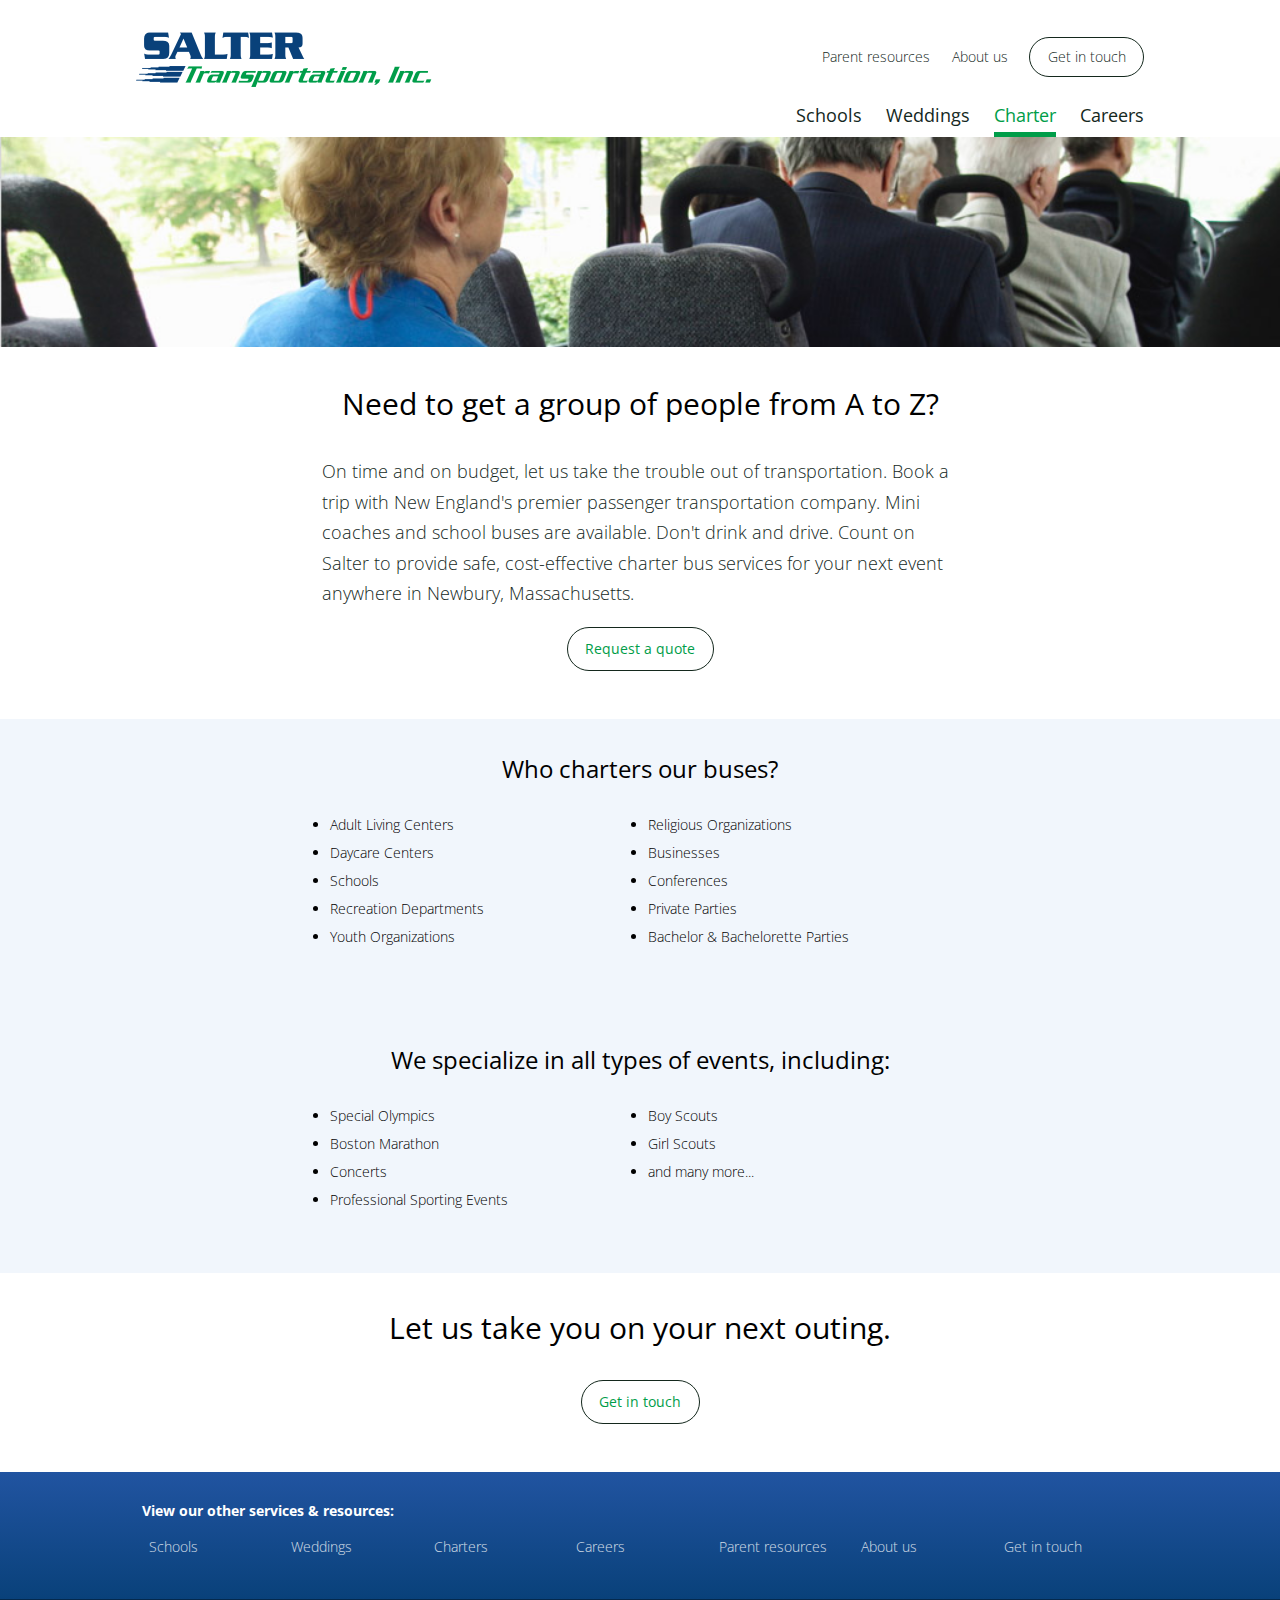
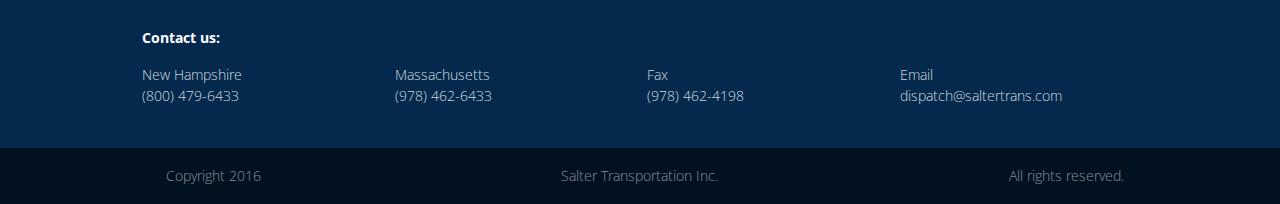
<file: SalterTrans/charters.html>
<!DOCTYPE HTML>

<html>

<head>
	<meta http-equiv="Content-Type" content="text/html; charset=UTF-8" />
	<meta name="viewport" content="width=device-width, initial-scale=1.0">
	<link rel="stylesheet" type="text/css" href="styles/styles.css">
	<link href='https://fonts.googleapis.com/css?family=Open+Sans:400,300,300italic,400italic' rel='stylesheet' type='text/css'>	
	<title>Salter Transportation</title>
</head>

<body>

	<header class="page-wrapper">
		<div class="logo">
			<a href="index.html"><img src="images/logo.png" /></a>
		</div>
		
		<input type="checkbox" id="menu">
		<label for="menu" id="menu-label" onclick>Menu </label>
		
		<nav class="main-menu">
			<div id="resources">
				<ul>
					<a href="parent-resources.html"><li>Parent resources</li></a>
					<a href="about.html"><li>About us</li></a>
					<a href="contact.html" class="quote"><li>Get in touch</li></a>
				</ul>
			</div>
			<div id="services">
				<ul>
					<a href="schools.html"><li>Schools</li></a>
					<a href="weddings.html"><li>Weddings</li></a>
					<a href="charters.html" class="active"><li>Charter</li></a>
					<a href="careers.html"><li>Careers</li></a>
				</ul>
			</div>
		</nav>
	</header>

	<div class="banner">
		<img src="images/banners/banner-charters.jpg" />
	</div>
	
	<section class="light-bg">
		<div class="text-wrapper">
			<header>
				<h1>Need to get a group of people from A to Z?</h1>
			</header>
			<p>On time and on budget, let us take the trouble out of transportation. Book a trip with New England's premier passenger transportation company. Mini coaches and school buses are available. Don't drink and drive. Count on Salter to provide safe, cost-effective charter bus services for your next event anywhere in Newbury, Massachusetts.</p>

			<span class="button"><a href="contact.html">Request a quote</a></span>
	</section>
	<section class="medium-bg">
		<div class="text-wrapper">
			<h2>Who charters our buses?</h2>
			<ul class="grid">
				<span class="col-1-2">
					<li>Adult Living Centers</li>
					<li>Daycare Centers</li>
					<li>Schools</li>
					<li>Recreation Departments</li>
					<li>Youth Organizations</li>
				</span>
				<span class="col-1-2">
					<li>Religious Organizations</li>
					<li>Businesses</li>
					<li>Conferences</li>
					<li>Private Parties</li>
					<li>Bachelor &amp; Bachelorette Parties</li>
				</span>
			</ul>
		</div>
	</section>

	<section class="medium-bg">
		<div class="text-wrapper">
			<h2>We specialize in all types of events, including:</h2>
			<ul class="grid">
				<span class="col-1-2">
					<li>Special Olympics</li>
					<li>Boston Marathon</li>
					<li>Concerts</li>
					<li>Professional Sporting Events</li>
				</span>
				<span class="col-1-2">
					<li>Boy Scouts</li>
					<li>Girl Scouts</li>
					<li>and many more...</li>
				</span>
			</ul>
		</div>
	</section>
	<section class="light-bg">
		<div class="text-wrapper">
			<h3 class="tagline"> Let us take you on your next outing.</h3>
			<span class="button"><a href="contact.html">Get in touch</a></span>
		</div>
	</section>

	<footer>
		<section class="dark-bg primary-bg">
			<div class="page-wrapper grid">
				<h4>View our other services &amp; resources:
				<nav>
					<ul>
						<li class="col-1-7">
							<a href="schools.html">Schools</a>
						</li>
						<li class="col-1-7">
							<a href="weddings.html">Weddings</a>
						</li>
						<li class="col-1-7">
							<a href="charters.html">Charters</a>
						</li>
						<li class="col-1-7">
							<a href="careers.html">Careers</a>
						</li>
						<li class="col-1-7">
							<a href="parent-resources.html">Parent resources </a>
						</li>
						<li class="col-1-7">
							<a href="about.html">About us</a>
						</li>
						<li class="col-1-7">
							<a href="contact.html">Get in touch</a>
						</li>
					</ul>
				</nav>
			</div>
		</section>
		<section class="dark-bg bright-bg">
			<div class="page-wrapper grid">
				<h4>Contact us:</h4>
				<ul>
					<li class="col-1-4">
						New Hampshire <br />
						(800) 479-6433
					</li>
					<li class="col-1-4">
						Massachusetts <br />
						(978) 462-6433
					</li>
					<li class="col-1-4">
						Fax <br />
						(978) 462-4198
					</li>
					<li class="col-1-4">
						Email <br />
						<a href="mailto:dispatch@saltertrans.com">dispatch@saltertrans.com</a>
					</li>
				</ul>
			</div>
		</section>
		<section class="dark-bg darker-bg">
				<div class="legal grid">
					<div class="col-1-3">
						Copyright 2016
					</div>
					<div class="col-1-3">
						Salter Transportation Inc.
					</div>
					<div class="col-1-3">
						All rights reserved.
					</div>
				</div>
			</div>
		</section>
	</footer>

</body>

</html>

<script>
  (function(i,s,o,g,r,a,m){i['GoogleAnalyticsObject']=r;i[r]=i[r]||function(){
  (i[r].q=i[r].q||[]).push(arguments)},i[r].l=1*new Date();a=s.createElement(o),
  m=s.getElementsByTagName(o)[0];a.async=1;a.src=g;m.parentNode.insertBefore(a,m)
  })(window,document,'script','https://www.google-analytics.com/analytics.js','ga');

  ga('create', 'UA-84604994-1', 'auto');
  ga('send', 'pageview');

</script>
</file>
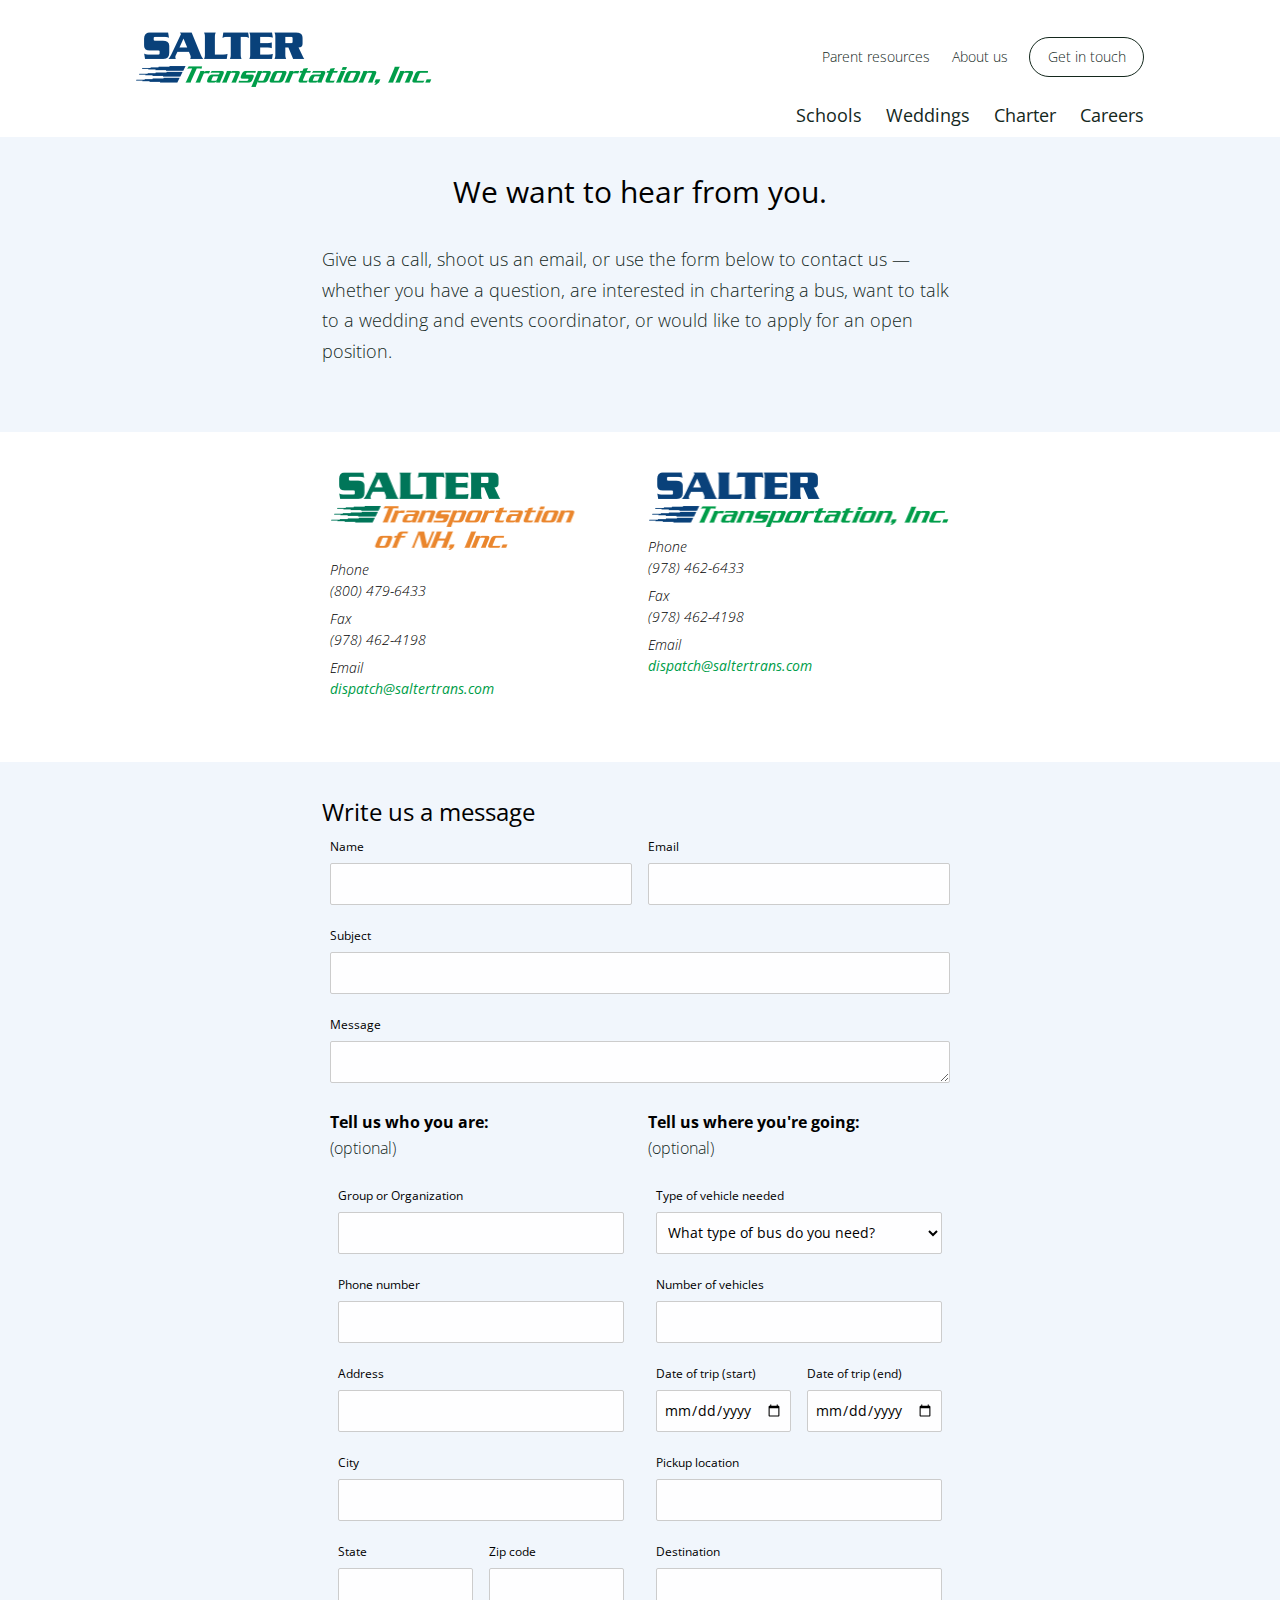
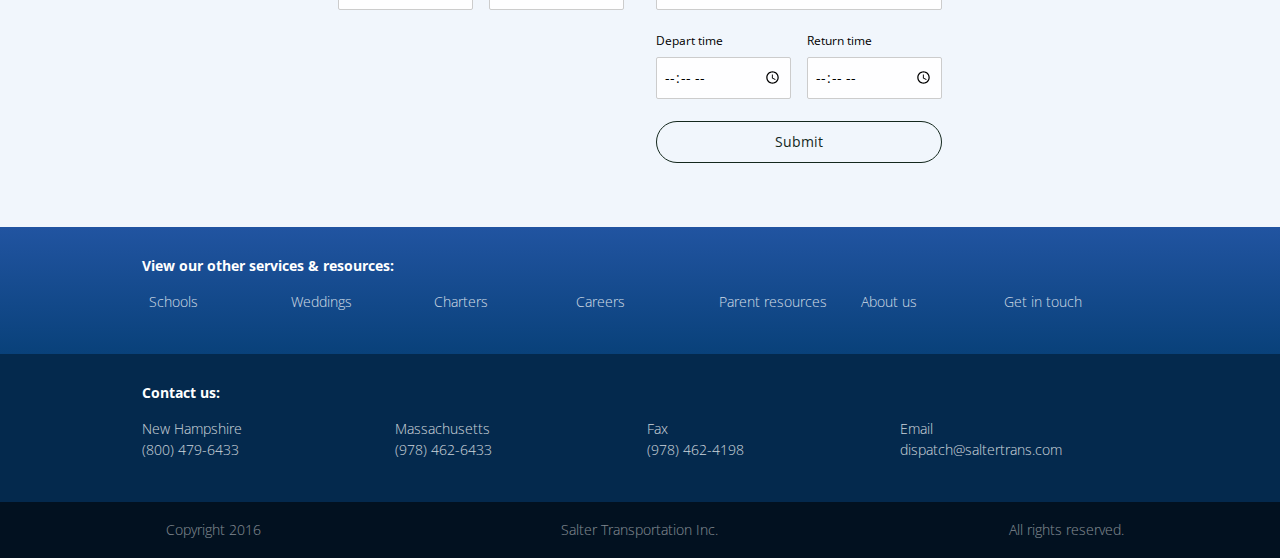
<file: SalterTrans/contact.html>
<!DOCTYPE HTML>

<html>

<head>
	<meta http-equiv="Content-Type" content="text/html; charset=UTF-8" />
	<meta name="viewport" content="width=device-width, initial-scale=1.0">
	<link rel="stylesheet" type="text/css" href="styles/styles.css">
	<link href='https://fonts.googleapis.com/css?family=Open+Sans:400,300,300italic,400italic' rel='stylesheet' type='text/css'>	
	<title>Salter Transportation</title>

</head>

<body>

	<header class="page-wrapper">
		<div class="logo">
			<a href="index.html"><img src="images/logo.png" /></a>
		</div>
		
		<input type="checkbox" id="menu">
		<label for="menu" id="menu-label" onclick>Menu </label>
		
		<nav class="main-menu">
			<div id="resources">
				<ul>
					<a href="parent-resources.html"><li>Parent resources</li></a>
					<a href="about.html"><li>About us</li></a>
					<a href="contact.html" class="quote"><li>Get in touch</li></a>
				</ul>
			</div>
			<div id="services">
				<ul>
					<a href="schools.html"><li>Schools</li></a>
					<a href="weddings.html"><li>Weddings</li></a>
					<a href="charters.html"><li>Charter</li></a>
					<a href="careers.html"><li>Careers</li></a>
				</ul>
			</div>
		</nav>
	</header>

	<main role="main">
		<section class="medium-bg">
			<div class="text-wrapper">
				<h1>We want to hear from you.</h1>
				<p>Give us a call, shoot us an email, or use the form below to contact us &mdash; whether you have a question, are interested in chartering a bus, want to talk to a wedding and events coordinator, or would like to apply for an open position.</p>
			</div>
		</section>

		<section class="light-bg">
			<div class="text-wrapper grid">
				<div class="col-1-2 contact">
					<img src="images/logo-nh.png">
					<address>
						<ul>
						<li>Phone<br />
							(800) 479-6433</li>
						<li>Fax <br />
							(978) 462-4198</li>
						<li>Email <br />
							<a href="mailto:dispatch@saltertrans.com">dispatch@saltertrans.com</a></li>
						</ul>
					</address>
				</div>
				<div class="col-1-2 contact">
					<img src="images/logo-small.png">
					<address>
						<ul>
							<li>Phone <br />
								(978) 462-6433 </li>
							<li>Fax <br />
								(978) 462-4198</li>
							<li>Email<br />
								<a href="mailto:dispatch@saltertrans.com">dispatch@saltertrans.com</a></li>
						</ul>
					</address>
				</div>
			</div>
		</section>

		<section class="medium-bg">
			<form class="text-wrapper grid" method="post" action="contactengine.php">
				<h2>Write us a message</h2>
				<span class="col-1-2">
					<label for="name">Name
						<input type="text" name="Name" id="name" autocorrect="off" required />
					</label>
				</span>

				<span class="col-1-2">
					<label for="email">Email
						<input type="text" name="Email" id="email" autocapitalize="off" autocorrect="off" required />
					</label>
				</span>

				<span class="col-1-1">
					<label for="subject">Subject
						<input type="text" name="Subject" id="subject" required>
					</label>
				</span>

				<span class="col-1-1">
					<label for="message">Message<br />
						<textarea name="Message" rows="20" cols="20" id="Message" required></textarea>
					</label>
				</span>

				<span class="col-1-2">
					<h3>Tell us who you are:</h3><p class="small-body-copy">(optional)</p>

					<span class="col-1-1">
						<label for="group">Group or Organization
							<input type="text" name="Group" id="group">
						</label>
					</span>

					<span class="col-1-1">
						<label for="phone">Phone number
							<input type="tel" name="Phone" id="phone" autocorrect="off">
						</label>
					</span>

					<span class="col-1-1">
						<label for="address">Address
							<input type="text" name="Address" id="address">
						</label>
					</span>

					<span class="col-1-1">
						<label for="city">City
							<input type="text" name="City" id="city">
						</label>
					</span>

					<span class="col-1-2">
						<label for="state">State
							<input type="text" name="State" id="state" maxlength="2">
						</label>
					</span>

					<span class="col-1-2">
						<label for="zip">Zip code
							<input type="text" pattern="\d*" novalidate autocorrect="off" name="Zip" id="zip" maxlength="5" minlength="5">
						</label>
					</span>

				</span>

				<span class="col-1-2">
					<h3>Tell us where you're going:</h3> <p class="small-body-copy">(optional)</p>

					<span class="col-1-1">
						<label for="type">Type of vehicle needed
						<select name="Type" id="type">
							<option>What type of bus do you need?</option>
							<option>Yellow School Bus</option>
							<option>White Mini Coach Bus</option>
						</select>

						</label>
					</span>
				
					<span class="col-1-1">	
						<label for="vehicles">Number of vehicles
							<input type="text" pattern="[0-9]*" name="Vehicles" id="vehicles">
						</label>
					</span>
					
					<span class="col-1-2">
						<label for="start">Date of trip (start)
							<input type="date" name="Start" id="start">
						</label>
					</span>
					
					<span class="col-1-2">
						<label for="end">Date of trip (end)
							<input type="date" name="End" id="end">
						</label>
					</span>
					
					<span class="col-1-1">
						<label for="pickup">Pickup location
							<input type="text" name="Pickup" id="pickup">
						</label>
					</span>
					
					<span class="col-1-1">
						<label for="destination">Destination
							<input type="text" name="Destination" id="destination">
						</label>
					</span>
					
					<span class="col-1-2">
						<label for="depart">Depart time
							<input type="time" name="Depart" id="depart">
						</label>
					</span>

					<span class="col-1-2">
						<label for="retun">Return time
							<input type="time" name="Return" id="return">
						</label>
					</span>

				   	<span class="col-1-1">
						<input type="submit" name="SpamButton" value="Click if spam" class="spam-button" alt="This button is for spammers" tabindex="-1"/>
						<input type="submit" name="Submit" value="Submit" class="submit-button" alt="This button is to submit the form"/>
					</span>

				</span>
			</form>
		</section>
	</main>
	
	<footer>
		<section class="dark-bg primary-bg">
			<div class="page-wrapper grid">
				<h4>View our other services &amp; resources:
				<nav>
					<ul>
						<li class="col-1-7">
							<a href="schools.html">Schools</a>
						</li>
						<li class="col-1-7">
							<a href="weddings.html">Weddings</a>
						</li>
						<li class="col-1-7">
							<a href="charters.html">Charters</a>
						</li>
						<li class="col-1-7">
							<a href="careers.html">Careers</a>
						</li>
						<li class="col-1-7">
							<a href="parent-resources.html">Parent resources </a>
						</li>
						<li class="col-1-7">
							<a href="about.html">About us</a>
						</li>
						<li class="col-1-7">
							<a href="quote.html">Get in touch</a>
						</li>
					</ul>
				</nav>
			</div>
		</section>
		<section class="dark-bg bright-bg">
			<div class="page-wrapper grid">
				<h4>Contact us:</h4>
				<ul>
					<li class="col-1-4">
						New Hampshire <br />
						(800) 479-6433
					</li>
					<li class="col-1-4">
						Massachusetts <br />
						(978) 462-6433
					</li>
					<li class="col-1-4">
						Fax <br />
						(978) 462-4198
					</li>
					<li class="col-1-4">
						Email <br />
						<a href="mailto:dispatch@saltertrans.com">dispatch@saltertrans.com</a>
					</li>
				</ul>
			</div>
		</section>
		<section class="dark-bg darker-bg">
				<div class="legal grid">
					<div class="col-1-3">
						Copyright 2016
					</div>
					<div class="col-1-3">
						Salter Transportation Inc.
					</div>
					<div class="col-1-3">
						All rights reserved.
					</div>
				</div>
			</div>
		</section>
	</footer>

</body>

</html>

<script>
  (function(i,s,o,g,r,a,m){i['GoogleAnalyticsObject']=r;i[r]=i[r]||function(){
  (i[r].q=i[r].q||[]).push(arguments)},i[r].l=1*new Date();a=s.createElement(o),
  m=s.getElementsByTagName(o)[0];a.async=1;a.src=g;m.parentNode.insertBefore(a,m)
  })(window,document,'script','https://www.google-analytics.com/analytics.js','ga');

  ga('create', 'UA-84604994-1', 'auto');
  ga('send', 'pageview');

</script>
</file>
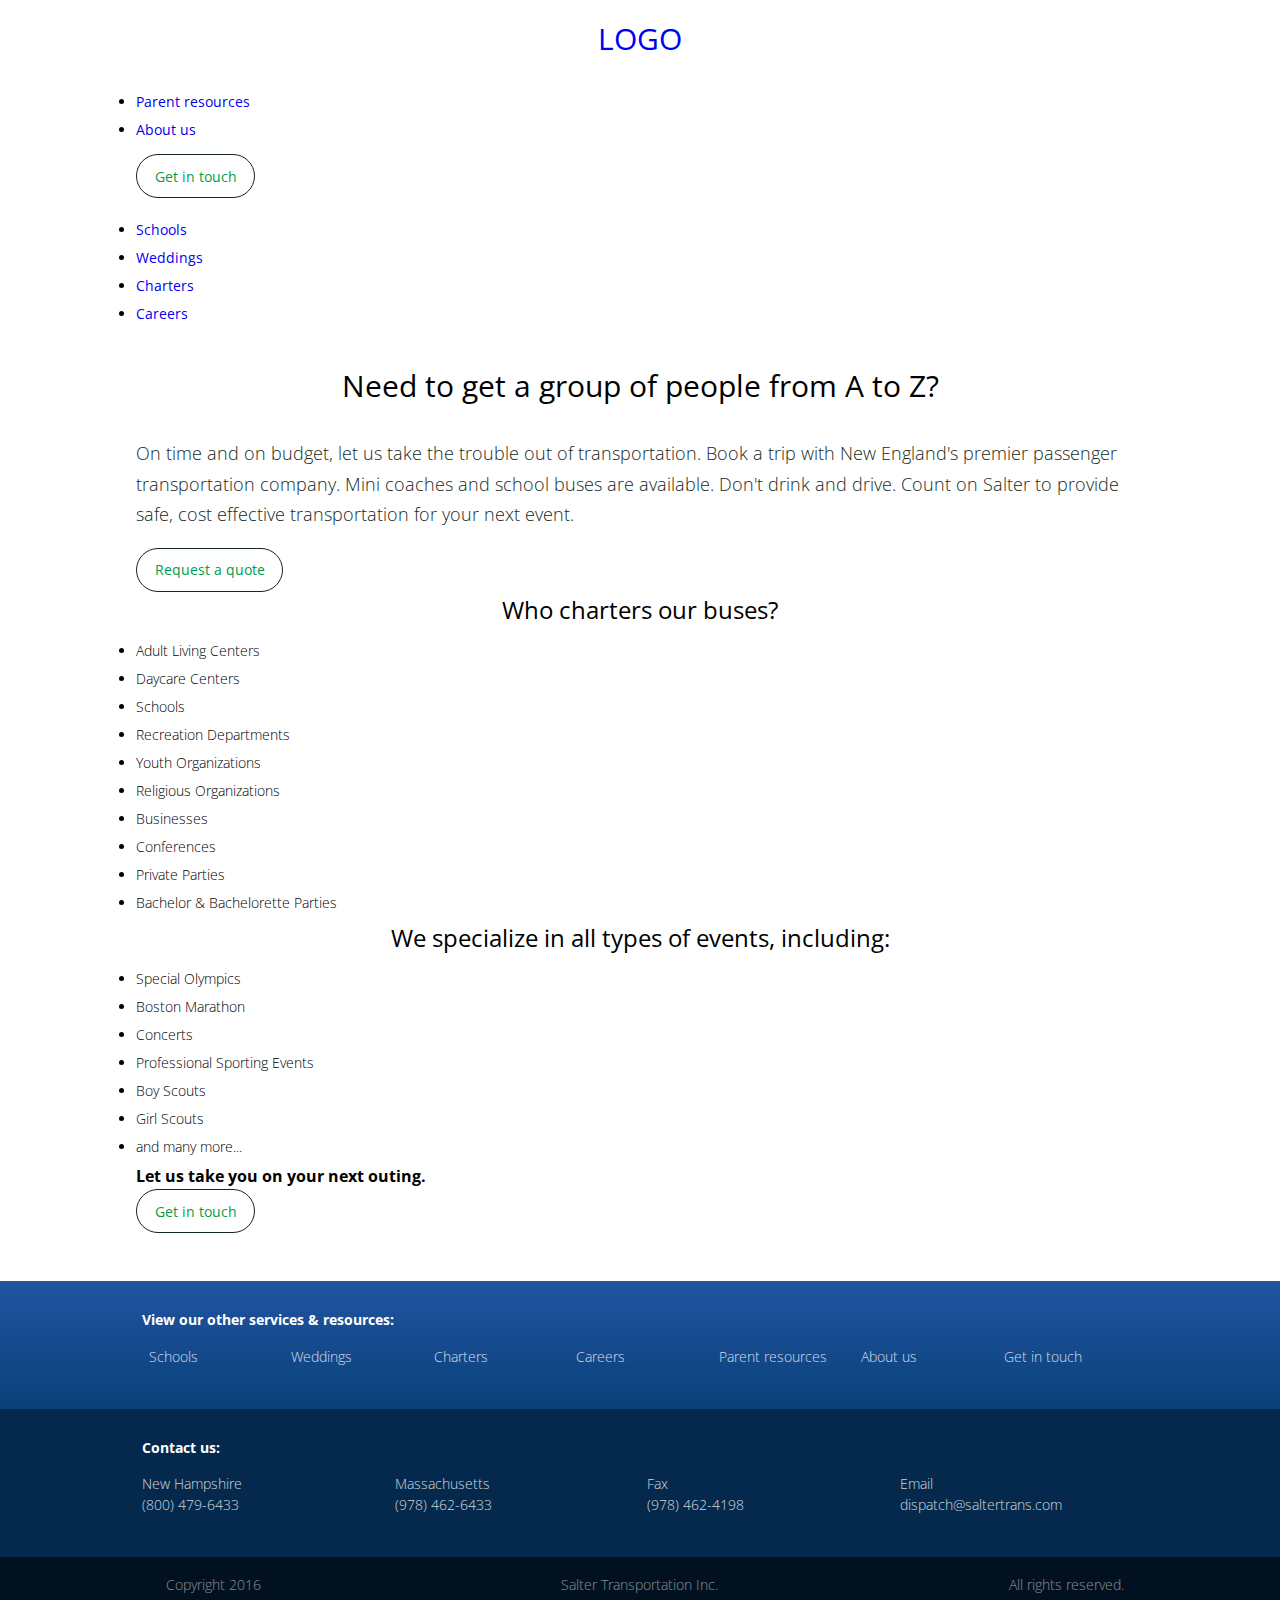
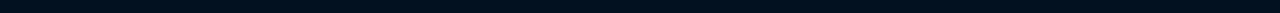
<file: SalterTrans/events.html>
<!DOCTYPE HTML>

<html>

<head>
	<meta http-equiv="Content-Type" content="text/html; charset=UTF-8" />
	<meta name="viewport" content="width=device-width, initial-scale=1.0">
	<link rel="stylesheet" type="text/css" href="styles/styles.css">
	<link href='https://fonts.googleapis.com/css?family=Open+Sans:400,300,300italic,400italic' rel='stylesheet' type='text/css'>	
	<title>Salter Transportation</title>
</head>

<body>

	<header class="page-wrapper">
		<div>
			<h1><a href="index.html">LOGO</h1>
		</div>
		<nav id="resources">
			<ul>
				<li><a href="#">Parent resources</a></li>
				<li><a href="#">About us</a></li>
				<li class="button"><a href="#">Get in touch</a></li>
			</ul>
		</nav>
		<nav id="services">
			<ul>
				<li><a href="#">Schools</a></li>
				<li><a href="#">Weddings</a></li>
				<li><a href="#">Charters</a></li>
				<li><a href="#">Careers</a></li>
			</ul>
		</nav>
	</header>
	
	<section class="light-bg">
		<div class="page-wrapper">
			<header>
				<h1>Need to get a group of people from A to Z?</h1>
			</header>
			<p>On time and on budget, let us take the trouble out of transportation. Book a trip with New England's premier passenger transportation company. Mini coaches and school buses are available. Don't drink and drive. Count on Salter to provide safe, cost effective transportation for your next event.</p>

			<a href="contact.html" class="button">Request a quote</a>

			<h2>Who charters our buses?</h2>
			<ul>
				<span class="one-of-two">
					<li>Adult Living Centers</li>
					<li>Daycare Centers</li>
					<li>Schools</li>
					<li>Recreation Departments</li>
					<li>Youth Organizations</li>
				</span>
				<span class="one-of-two">
					<li>Religious Organizations</li>
					<li>Businesses</li>
					<li>Conferences</li>
					<li>Private Parties</li>
					<li>Bachelor &amp; Bachelorette Parties</li>
				</span>
			</ul>

			<h2>We specialize in all types of events, including:</h2>
			<ul>
				<li>Special Olympics</li>
				<li>Boston Marathon</li>
				<li>Concerts</li>
				<li>Professional Sporting Events</li>
				<li>Boy Scouts</li>
				<li>Girl Scouts</li>
				<li>and many more...</li>
			</ul>

			<h3> Let us take you on your next outing.</h3>
			<a href="contact.html" class="button">Get in touch</a>
		</div>
	</section>

	<footer>
		<section class="dark-bg primary-bg">
			<div class="page-wrapper grid">
				<h4>View our other services &amp; resources:
				<nav>
					<ul>
						<li class="col-1-7">
							<a href="schools.html">Schools</a>
						</li>
						<li class="col-1-7">
							<a href="weddings.html">Weddings</a>
						</li>
						<li class="col-1-7">
							<a href="charters.html">Charters</a>
						</li>
						<li class="col-1-7">
							<a href="careers.html">Careers</a>
						</li>
						<li class="col-1-7">
							<a href="parent-resources.html">Parent resources </a>
						</li>
						<li class="col-1-7">
							<a href="about.html">About us</a>
						</li>
						<li class="col-1-7">
							<a href="contact.html">Get in touch</a>
						</li>
					</ul>
				</nav>
			</div>
		</section>
		<section class="dark-bg bright-bg">
			<div class="page-wrapper grid">
				<h4>Contact us:</h4>
				<ul>
					<li class="col-1-4">
						New Hampshire <br />
						(800) 479-6433
					</li>
					<li class="col-1-4">
						Massachusetts <br />
						(978) 462-6433
					</li>
					<li class="col-1-4">
						Fax <br />
						(978) 462-4198
					</li>
					<li class="col-1-4">
						Email <br />
						<a href="mailto:dispatch@saltertrans.com">dispatch@saltertrans.com</a>
					</li>
				</ul>
			</div>
		</section>
		<section class="dark-bg darker-bg">
				<div class="legal grid">
					<div class="col-1-3">
						Copyright 2016
					</div>
					<div class="col-1-3">
						Salter Transportation Inc.
					</div>
					<div class="col-1-3">
						All rights reserved.
					</div>
				</div>
			</div>
		</section>
	</footer>

</body>

</html>

<script>
  (function(i,s,o,g,r,a,m){i['GoogleAnalyticsObject']=r;i[r]=i[r]||function(){
  (i[r].q=i[r].q||[]).push(arguments)},i[r].l=1*new Date();a=s.createElement(o),
  m=s.getElementsByTagName(o)[0];a.async=1;a.src=g;m.parentNode.insertBefore(a,m)
  })(window,document,'script','https://www.google-analytics.com/analytics.js','ga');

  ga('create', 'UA-84604994-1', 'auto');
  ga('send', 'pageview');

</script>
</file>
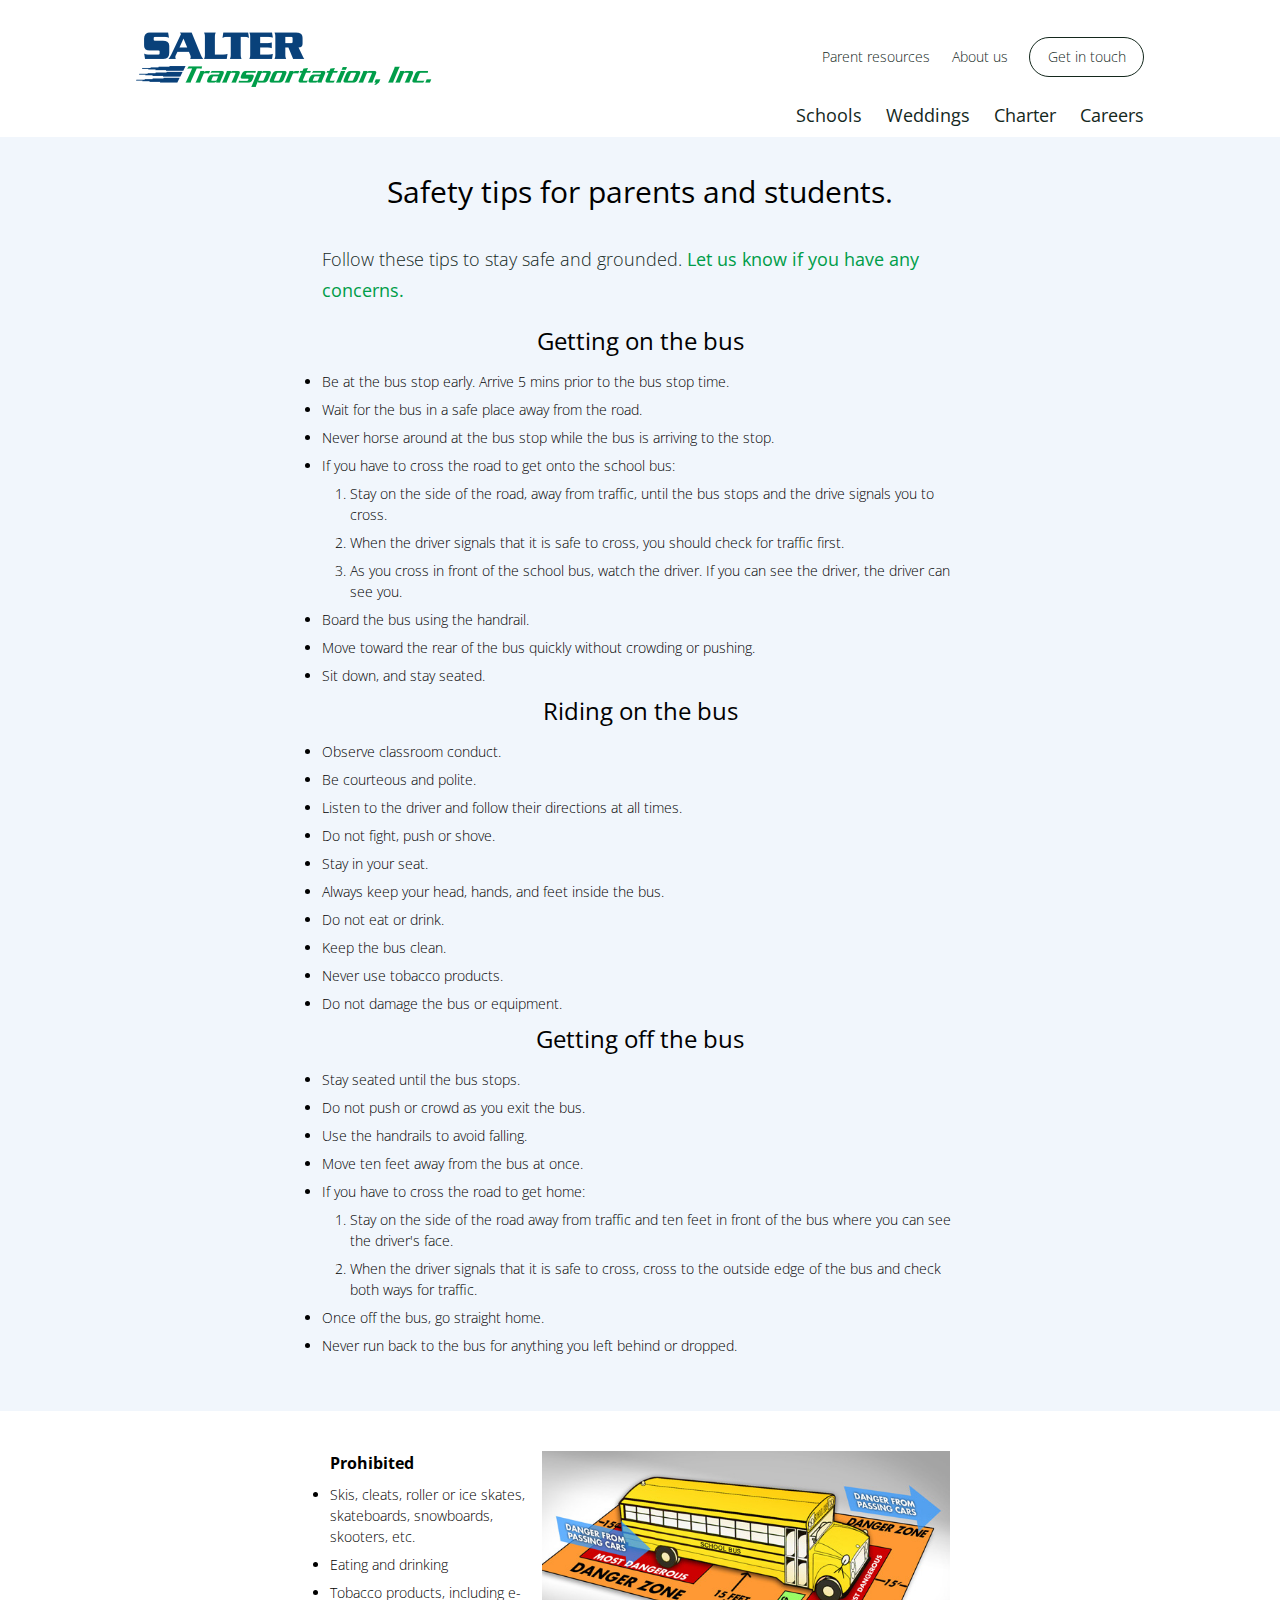
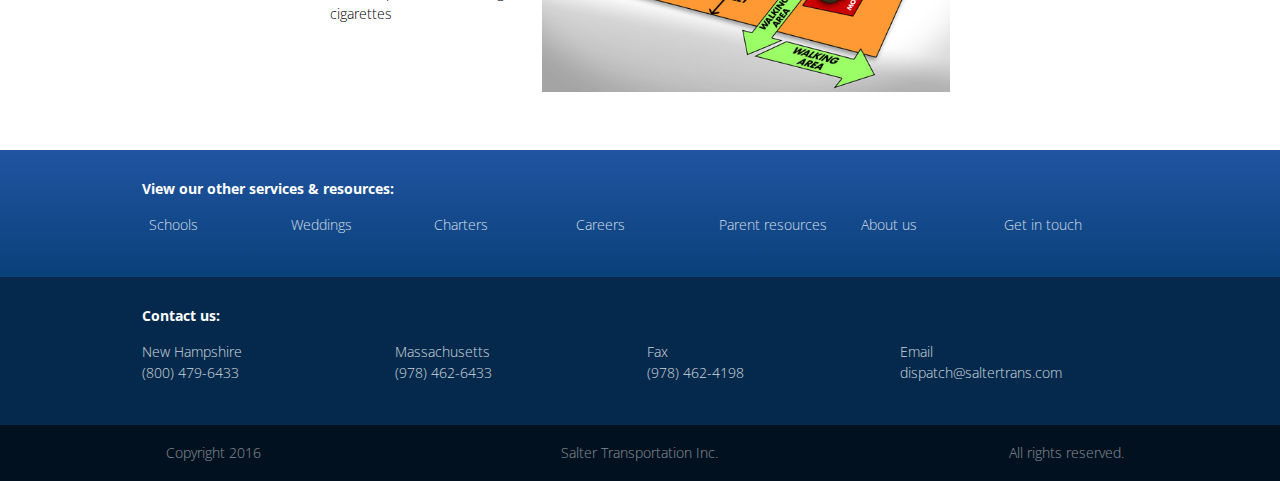
<file: SalterTrans/parent-resources.html>
<!DOCTYPE HTML>

<html>

<head>
	<meta http-equiv="Content-Type" content="text/html; charset=UTF-8" />
	<meta name="viewport" content="width=device-width, initial-scale=1.0">
	<link rel="stylesheet" type="text/css" href="styles/styles.css">
	<link href='https://fonts.googleapis.com/css?family=Open+Sans:400,300,300italic,400italic' rel='stylesheet' type='text/css'>
	<title>Salter Transportation</title>
</head>

<body>

	<header class="page-wrapper">
		<div class="logo">
			<a href="index.html"><img src="images/logo.png" /></a>
		</div>
		
		<input type="checkbox" id="menu">
		<label for="menu" id="menu-label" onclick>Menu </label>
		
		<nav class="main-menu">
			<div id="resources">
				<ul>
					<a href="parent-resources.html"><li>Parent resources</li></a>
					<a href="about.html"><li>About us</li></a>
					<a href="contact.html" class="quote"><li>Get in touch</li></a>
				</ul>
			</div>
			<div id="services">
				<ul>
					<a href="schools.html"><li>Schools</li></a>
					<a href="weddings.html"><li>Weddings</li></a>
					<a href="charters.html"><li>Charter</li></a>
					<a href="careers.html"><li>Careers</li></a>
				</ul>
			</div>
		</nav>
	</header>

	<main role="main">
		<section class="medium-bg">
			<div class="text-wrapper">
				<header>
					<h1>Safety tips for parents and students.</h1>
				</header>
					<p>Follow these tips to stay safe and grounded. <a href="contact.html">Let us know if you have any concerns.</a></p>
					
				<h2>Getting on the bus</h2>
				<ul>
					<li>Be at the bus stop early. Arrive 5 mins prior to the bus stop time.</li>
					<li>Wait for the bus in a safe place away from the road.</li>
					<li>Never horse around at the bus stop while the bus is arriving to the stop.</li>
					<li>If you have to cross the road to get onto the school bus:
						<ol class="indented">
							<li>Stay on the side of the road, away from traffic, until the bus stops and the drive signals you to cross.</li>
							<li>When the driver signals that it is safe to cross, you should check for traffic first.</li>
							<li>As you cross in front of the school bus, watch the driver. If you can see the driver, the driver can see you.</li>
						</ol>
					</li>
					<li>Board the bus using the handrail.</li>
					<li>Move toward the rear of the bus quickly without crowding or pushing.</li>
					<li>Sit down, and stay seated.</li>
				</ul>

				<h2>Riding on the bus</h2>
					<ul>
						<li>Observe classroom conduct.</li>
						<li>Be courteous and polite.</li>
						<li>Listen to the driver and follow their directions at all times.</li>
						<li>Do not fight, push or shove.</li>
						<li>Stay in your seat.</li>
						<li>Always keep your head, hands, and feet inside the bus.</li>
						<li>Do not eat or drink.</li>
						<li>Keep the bus clean.</li>
						<li>Never use tobacco products.</li>
						<li>Do not damage the bus or equipment.</li>
					</ul>

				<h2>Getting off the bus</h2>
				<ul>
					<li>Stay seated until the bus stops.</li>
					<li>Do not push or crowd as you exit the bus.</li>
					<li>Use the handrails to avoid falling.</li>
					<li>Move ten feet away from the bus at once.</li>
					<li>If you have to cross the road to get home:
						<ol class="indented">
							<li>Stay on the side of the road away from traffic and ten feet in front of the bus where you can see the driver's face.</li>
							<li>When the driver signals that it is safe to cross, cross to the outside edge of the bus and check both ways for traffic.</li>
						</ol>
					</li>
					<li>Once off the bus, go straight home.</li>
					<li>Never run back to the bus for anything you left behind or dropped.</li>
				</ul>
			</div>
		</section>

		<section class="light-bg">
			<div class="text-wrapper grid">
				<div class="col-1-3">
					<h3>Prohibited</h3>
					<ul>
						<li>Skis, cleats, roller or ice skates, skateboards, snowboards, skooters, etc.</li>
						<li>Eating and drinking</li>
						<li>Tobacco products, including e-cigarettes</li>
					</ul>
				</div>
				<div class="col-2-3">
					<img src="images/safety.jpg" />
				</div>
			</div>
		</section>
	</main>
	
	<footer>
		<section class="dark-bg primary-bg">
			<div class="page-wrapper grid">
				<h4>View our other services &amp; resources:
				<nav>
					<ul>
						<li class="col-1-7">
							<a href="schools.html">Schools</a>
						</li>
						<li class="col-1-7">
							<a href="weddings.html">Weddings</a>
						</li>
						<li class="col-1-7">
							<a href="charters.html">Charters</a>
						</li>
						<li class="col-1-7">
							<a href="careers.html">Careers</a>
						</li>
						<li class="col-1-7">
							<a href="parent-resources.html">Parent resources </a>
						</li>
						<li class="col-1-7">
							<a href="about.html">About us</a>
						</li>
						<li class="col-1-7">
							<a href="contact.html">Get in touch</a>
						</li>
					</ul>
				</nav>
			</div>
		</section>
		<section class="dark-bg bright-bg">
			<div class="page-wrapper grid">
				<h4>Contact us:</h4>
				<ul>
					<li class="col-1-4">
						New Hampshire <br />
						(800) 479-6433
					</li>
					<li class="col-1-4">
						Massachusetts <br />
						(978) 462-6433
					</li>
					<li class="col-1-4">
						Fax <br />
						(978) 462-4198
					</li>
					<li class="col-1-4">
						Email <br />
						<a href="mailto:dispatch@saltertrans.com">dispatch@saltertrans.com</a>
					</li>
				</ul>
			</div>
		</section>
		<section class="dark-bg darker-bg">
				<div class="legal grid">
					<div class="col-1-3">
						Copyright 2016
					</div>
					<div class="col-1-3">
						Salter Transportation Inc.
					</div>
					<div class="col-1-3">
						All rights reserved.
					</div>
				</div>
			</div>
		</section>
	</footer>

</body>

</html>

<script>
  (function(i,s,o,g,r,a,m){i['GoogleAnalyticsObject']=r;i[r]=i[r]||function(){
  (i[r].q=i[r].q||[]).push(arguments)},i[r].l=1*new Date();a=s.createElement(o),
  m=s.getElementsByTagName(o)[0];a.async=1;a.src=g;m.parentNode.insertBefore(a,m)
  })(window,document,'script','https://www.google-analytics.com/analytics.js','ga');

  ga('create', 'UA-84604994-1', 'auto');
  ga('send', 'pageview');

</script>
</file>
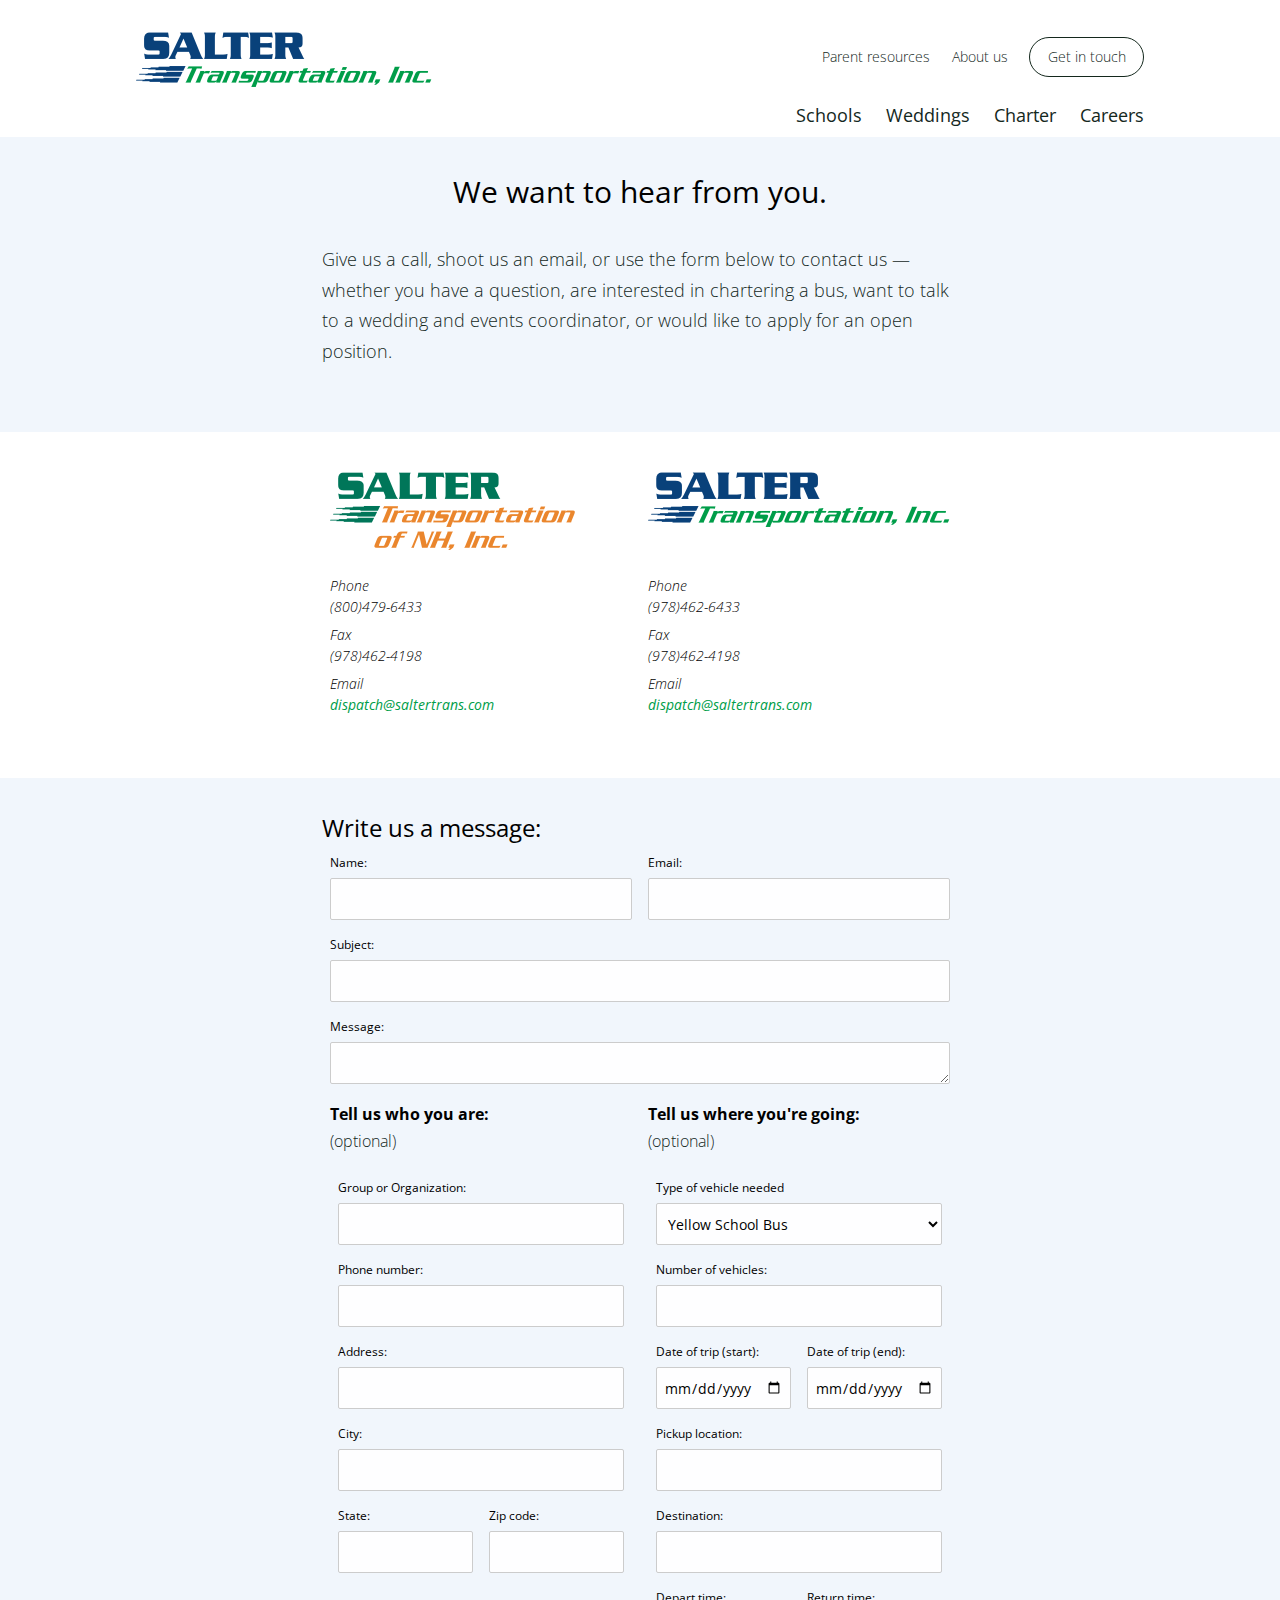
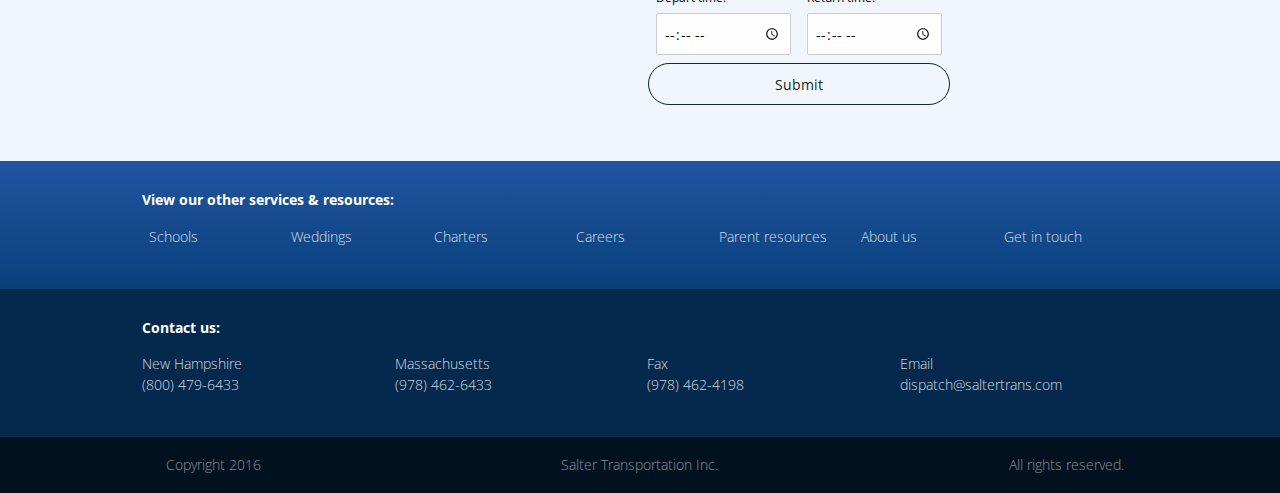
<file: SalterTrans/quote.html>
<!DOCTYPE HTML>

<html>

<head>
	<meta http-equiv="Content-Type" content="text/html; charset=UTF-8" />
	<link rel="stylesheet" type="text/css" href="styles/styles.css">
	<link href='https://fonts.googleapis.com/css?family=Open+Sans:400,300,300italic,400italic' rel='stylesheet' type='text/css'>	
	<title>Salter Transportation</title>
</head>

<body>

	<header class="page-wrapper">
		<div class="logo">
			<a href="index.html"><img src="images/logo.png" /></a>
		</div>
		
		<input type="checkbox" id="menu">
		<label for="menu" id="menu-label" onclick>Menu </label>
		
		<nav class="main-menu">
			<div id="resources">
				<ul>
					<a href="parent-resources.html"><li>Parent resources</li></a>
					<a href="about.html"><li>About us</li></a>
					<a href="contact.html" class="quote"><li>Get in touch</li></a>
				</ul>
			</div>
			<div id="services">
				<ul>
					<a href="schools.html"><li>Schools</li></a>
					<a href="weddings.html"><li>Weddings</li></a>
					<a href="charters.html"><li>Charter</li></a>
					<a href="careers.html"><li>Careers</li></a>
				</ul>
			</div>
		</nav>
	</header>

	<main role="main">
		<section class="medium-bg">
			<div class="text-wrapper">
				<h1>We want to hear from you.</h1>
				<p>Give us a call, shoot us an email, or use the form below to contact us &mdash; whether you have a question, are interested in chartering a bus, want to talk to a wedding and events coordinator, or would like to apply for an open position.</p>
			</div>
		</section>

				<section class="light-bg">
			<div class="text-wrapper">
				<span class="grid">
					<div class="col-1-2">
							<img src="images/logo-nh.png">
					</div>
					<div class="col-1-2">
							<img src="images/logo-small.png">
					</div>
				</span>
				<span class="grid">
					<div class="col-1-2">
						<address>
							<ul>
							<li>Phone<br />
								(800)479-6433</li>
							<li>Fax <br />
								(978)462-4198</li>
							<li>Email <br />
								<a href="mailto:dispatch@saltertrans.com">dispatch@saltertrans.com</a></li>
							</ul>
						</address>
					</div>
					<div class="col-1-2">
						<address>
							<ul>
								<li>Phone <br />
									(978)462-6433 </li>
								<li>Fax <br />
									(978)462-4198</li>
								<li>Email<br />
									<a href="mailto:dispatch@saltertrans.com">dispatch@saltertrans.com</a></li>
							</ul>
						</address>
					</div>
				</span>
			</div>
		</section>

		<section class="medium-bg">
			<form class="text-wrapper grid" method="post" action="contactengine.php">
				<h2>Write us a message:</h2>
				<span class="col-1-2">
					<label for="Name">Name:</label>
					<input type="text" name="Name" id="name" autocorrect="off" autocomplete="name" required />
				</span>

				<span class="col-1-2">
					<label for="Email">Email:</label>
					<input type="text" name="Email" id="Email" autocapitalize="off" autocorrect="off" autocomplete="email" required />
				</span>

				<span class="col-1-1">
					<label for="Subject">Subject:</label>
					<input type="text" name="Subject" id="subject" required>
				</span>

				<span class="col-1-1">
					<label for="Message">Message:</label><br />
					<textarea name="Message" rows="20" cols="20" id="Message" required></textarea>
				</span>

				<span class="col-1-2">
					<h3>Tell us who you are:</h3><p class="small-body-copy">(optional)</p>

					<span class="col-1-1">
						<label for="Group">Group or Organization:</label>
						<input type="text" name="Group" id="group">
					</span>

					<span class="col-1-1">
						<label for="Phone">Phone number:</label>
						<input type="tel" name="Phone" id="phone" autocorrect="off" autocomplete="tel">
					</span>

					<span class="col-1-1">
						<label for="Address">Address:</label>
						<input type="text" name="Address" id="address">
					</span>

					<span class="col-1-1">
						<label for="City">City:</label>
						<input type="text" name="City" id="city">
					</span>

					<span class="col-1-2">
						<label for="State">State:</label>
						<input type="text" name="State" id="state" maxlength="2">
					</span>

					<span class="col-1-2">
						<label for="Zip">Zip code:</label>
						<input type="text" pattern="\d*" novalidate autocorrect="off" autocomplete="postal-code" name="Zip" id="zip" maxlength="5" minlength="5">
					</span>

				</span>

				<span class="col-1-2">
					<h3>Tell us where you're going:</h3> <p class="small-body-copy">(optional)</p>

					<span class="col-1-1">
						<label for="Type">Type of vehicle needed</label>
						<select name="Type" id="type">
							<option>Yellow School Bus</option>
							<option>White Mini Coach Bus</option>
						</select>

						</select>
					</span>
				
					<span class="col-1-1">	
						<label for="Vehicles">Number of vehicles:</label>
						<input type="text" pattern="[0-9]*" name="Vehicles" id="vehicles">
					</span>
					
					<span class="col-1-2">
						<label for="Start">Date of trip (start):</label>
						<input type="date" name="Start" id="start">
					</span>
					
					<span class="col-1-2">
						<label for="End">Date of trip (end):</label>
						<input type="date" name="End" id="end">
					</span>
					
					<span class="col-1-1">
						<label for="Pickup">Pickup location:</label>
						<input type="text" name="Pickup" id="pickup">
					</span>
					
					<span class="col-1-1">
						<label for="Destination">Destination:</label>
						<input type="text" name="Destination" id="destionation">
					</span>
					
					<span class="col-1-2">
						<label for="Depart">Depart time:</label>
						<input type="time" name="Depart" id="depart">
					</span>

					<span class="col-1-2">
						<label for="Retun">Return time:</label>
						<input type="time" name="Return" id="return">
					</span>

					<input type="submit" name="submit" value="Submit" class="submit-button" />

				</span>
			</form>
		</section>
	</main>
	
	<footer>
		<section class="dark-bg primary-bg">
			<div class="page-wrapper grid">
				<h4>View our other services &amp; resources:
				<nav>
					<ul>
						<li class="col-1-7">
							<a href="schools.html">Schools</a>
						</li>
						<li class="col-1-7">
							<a href="weddings.html">Weddings</a>
						</li>
						<li class="col-1-7">
							<a href="charters.html">Charters</a>
						</li>
						<li class="col-1-7">
							<a href="careers.html">Careers</a>
						</li>
						<li class="col-1-7">
							<a href="parent-resources.html">Parent resources </a>
						</li>
						<li class="col-1-7">
							<a href="about.html">About us</a>
						</li>
						<li class="col-1-7">
							<a href="contact.html">Get in touch</a>
						</li>
					</ul>
				</nav>
			</div>
		</section>
		<section class="dark-bg bright-bg">
			<div class="page-wrapper grid">
				<h4>Contact us:</h4>
				<ul>
					<li class="col-1-4">
						New Hampshire <br />
						(800) 479-6433
					</li>
					<li class="col-1-4">
						Massachusetts <br />
						(978) 462-6433
					</li>
					<li class="col-1-4">
						Fax <br />
						(978) 462-4198
					</li>
					<li class="col-1-4">
						Email <br />
						<a href="mailto:dispatch@saltertrans.com">dispatch@saltertrans.com</a>
					</li>
				</ul>
			</div>
		</section>
		<section class="dark-bg darker-bg">
				<div class="legal grid">
					<div class="col-1-3">
						Copyright 2016
					</div>
					<div class="col-1-3">
						Salter Transportation Inc.
					</div>
					<div class="col-1-3">
						All rights reserved.
					</div>
				</div>
			</div>
		</section>
	</footer>

</body>

</html>

<script>
  (function(i,s,o,g,r,a,m){i['GoogleAnalyticsObject']=r;i[r]=i[r]||function(){
  (i[r].q=i[r].q||[]).push(arguments)},i[r].l=1*new Date();a=s.createElement(o),
  m=s.getElementsByTagName(o)[0];a.async=1;a.src=g;m.parentNode.insertBefore(a,m)
  })(window,document,'script','https://www.google-analytics.com/analytics.js','ga');

  ga('create', 'UA-84604994-1', 'auto');
  ga('send', 'pageview');

</script>
</file>
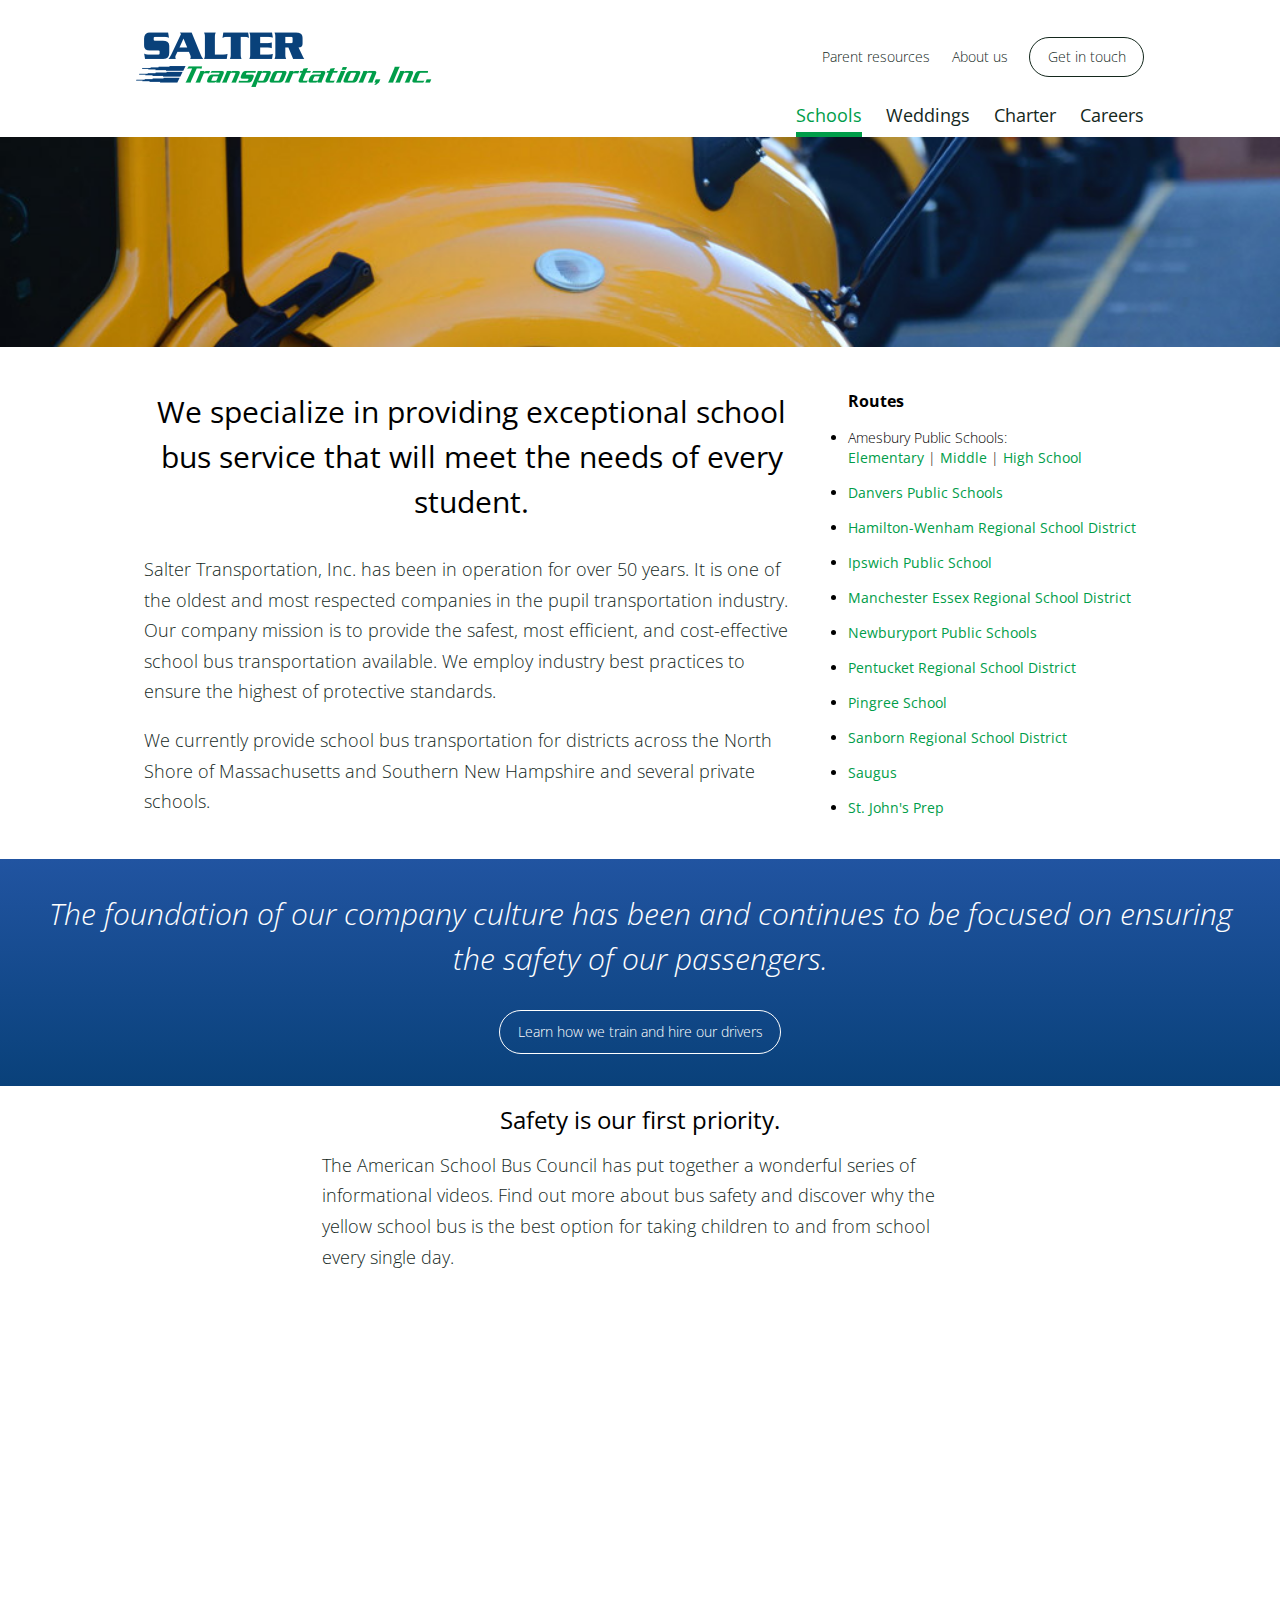
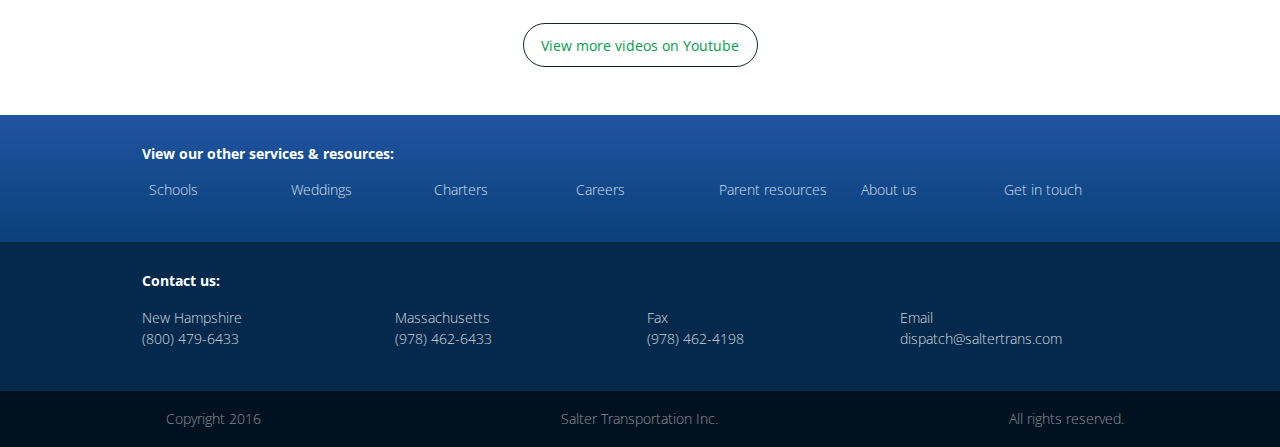
<file: SalterTrans/schools.html>
<!DOCTYPE HTML>

<html>

<head>
	<meta http-equiv="Content-Type" content="text/html; charset=UTF-8" />
	<meta name="viewport" content="width=device-width, initial-scale=1.0">
	<link rel="stylesheet" type="text/css" href="styles/styles.css">
	<link href='https://fonts.googleapis.com/css?family=Open+Sans:400,300,300italic,400italic' rel='stylesheet' type='text/css'>	
	<title>Salter Transportation</title>
</head>

<body>

	<header class="page-wrapper">
		<div class="logo">
			<a href="index.html"><img src="images/logo.png" /></a>
		</div>
		
		<input type="checkbox" id="menu">
		<label for="menu" id="menu-label" onclick>Menu </label>
		
		<nav class="main-menu">
			<div id="resources">
				<ul>
					<a href="parent-resources.html"><li>Parent resources</li></a>
					<a href="about.html"><li>About us</li></a>
					<a href="contact.html" class="quote"><li>Get in touch</li></a>
				</ul>
			</div>
			<div id="services">
				<ul>
					<a href="schools.html" class="active"><li>Schools</li></a>
					<a href="weddings.html"><li>Weddings</li></a>
					<a href="charters.html"><li>Charter</li></a>
					<a href="careers.html"><li>Careers</li></a>
				</ul>
			</div>
		</nav>
	</header>

	<div class="banner">
		<img src="images/banners/banner-schools.jpg" alt="Panorama view of school buses in a row" />
	</div>

	<main role="main">
		<section class="light-bg">
			<div class="page-wrapper grid">
				<div class="col-2-3">
					<header>
						<h1>We specialize in providing exceptional school bus service that will meet the needs of every student.</h1>
					</header>
					<p>Salter Transportation, Inc. has been in operation for over 50 years. It is one of the oldest and most respected companies in the pupil transportation industry. Our company mission is to provide the safest, most efficient, and cost-effective school bus transportation available. We employ industry best practices to ensure the highest of protective standards.</p>

					<p> We currently provide school bus transportation for districts across the North Shore of Massachusetts and Southern New Hampshire and several private schools.</p>
				</div>

				<aside class="col-1-3" id="routes">
					<h3>Routes</h3>
					<ul>
						<li>Amesbury Public Schools: <br />
							<a href="http://schools.amesburyma.gov/AmesburyElementary.cfm?subpage=1493127" target="_blank">Elementary</a> | <a href="http://schools.amesburyma.gov/AmesburyMiddle.cfm?subpage=1055375" target="_blank">Middle</a> | <a href="http://schools.amesburyma.gov/AmesburyHigh.cfm?subpage=1493131" target="_blank">High School</a>
						</li>
						<li><a href="http://danverspublicschools.org/district/transportation/" target="_blank">Danvers Public Schools</a></li>
						<li><a href="http://www.hwschools.net/page.cfm?p=2074" target="_blank">Hamilton-Wenham Regional School District</a></li>
						<li><a href="https://www.ipsk12.net/domain/47" target="_blank">Ipswich Public School</a></li>
						<li><a href="http://www.mersd.org/domain/242" target="_blank">Manchester Essex Regional School District</a></li>
						<li><a href="http://www.newburyport.k12.ma.us/District/Departments/Transportation/index.html" target="_blank">Newburyport Public Schools</a></li>
						<li><a href="https://pentucketrsd-ma.schoolloop.com/transportation" target="_blank">Pentucket Regional School District</a></li>
						<li><a href="https://www.pingree.org/admission/transportation" target="_blank">Pingree School</a></li>
						<li><a href="http://web.sau17.org/" target="_blank">Sanborn Regional School District</a></li>
						<li><a href="http://www.saugus.k12.ma.us/district/pdf/transportation/Bus%20Route%20List%202017-1018.pdf" target="_blank">Saugus</a></li>
						<li><a href="http://www.stjohnsprep.org/" target="_blank">St. John's Prep</a></li>
					</ul>
				</aside>
			</div>

			<div class="dark-bg primary-bg callout">
				<h2>The foundation of our company culture has been and continues to be focused on ensuring the safety of our passengers. </h2>
				<span class="button"><a href="careers.html">Learn how we train and hire our drivers</a></span>
			</div>

			<div class="text-wrapper video">
				<h2>Safety is our first priority.</h2>
				<p>The American School Bus Council has put together a wonderful series of informational videos. Find out more about bus safety and discover why the yellow school bus is the best option for taking children to and from school every single day.</p>
				<iframe width="100%" height="315" src="https://www.youtube.com/embed/8kRGYN0c9RI" frameborder="0" allowfullscreen></iframe>
				<span class="button"><a href="https://www.youtube.com/user/welovethebus" target="_blank">View more videos on Youtube</a></span>
			</div>
		</section>
	</main>
		<footer>
		<section class="dark-bg primary-bg">
			<div class="page-wrapper grid">
				<h4>View our other services &amp; resources:
				<nav>
					<ul>
						<li class="col-1-7">
							<a href="schools.html">Schools</a>
						</li>
						<li class="col-1-7">
							<a href="weddings.html">Weddings</a>
						</li>
						<li class="col-1-7">
							<a href="charters.html">Charters</a>
						</li>
						<li class="col-1-7">
							<a href="careers.html">Careers</a>
						</li>
						<li class="col-1-7">
							<a href="parent-resources.html">Parent resources </a>
						</li>
						<li class="col-1-7">
							<a href="about.html">About us</a>
						</li>
						<li class="col-1-7">
							<a href="contact.html">Get in touch</a>
						</li>
					</ul>
				</nav>
			</div>
		</section>
		<section class="dark-bg bright-bg">
			<div class="page-wrapper grid">
				<h4>Contact us:</h4>
				<ul>
					<li class="col-1-4">
						New Hampshire <br />
						(800) 479-6433
					</li>
					<li class="col-1-4">
						Massachusetts <br />
						(978) 462-6433
					</li>
					<li class="col-1-4">
						Fax <br />
						(978) 462-4198
					</li>
					<li class="col-1-4">
						Email <br />
						<a href="mailto:dispatch@saltertrans.com">dispatch@saltertrans.com</a>
					</li>
				</ul>
			</div>
		</section>
		<section class="dark-bg darker-bg">
				<div class="legal grid">
					<div class="col-1-3">
						Copyright 2016
					</div>
					<div class="col-1-3">
						Salter Transportation Inc.
					</div>
					<div class="col-1-3">
						All rights reserved.
					</div>
				</div>
			</div>
		</section>
	</footer>

</body>

</html>

<script>
  (function(i,s,o,g,r,a,m){i['GoogleAnalyticsObject']=r;i[r]=i[r]||function(){
  (i[r].q=i[r].q||[]).push(arguments)},i[r].l=1*new Date();a=s.createElement(o),
  m=s.getElementsByTagName(o)[0];a.async=1;a.src=g;m.parentNode.insertBefore(a,m)
  })(window,document,'script','https://www.google-analytics.com/analytics.js','ga');

  ga('create', 'UA-84604994-1', 'auto');
  ga('send', 'pageview');

</script>
</file>
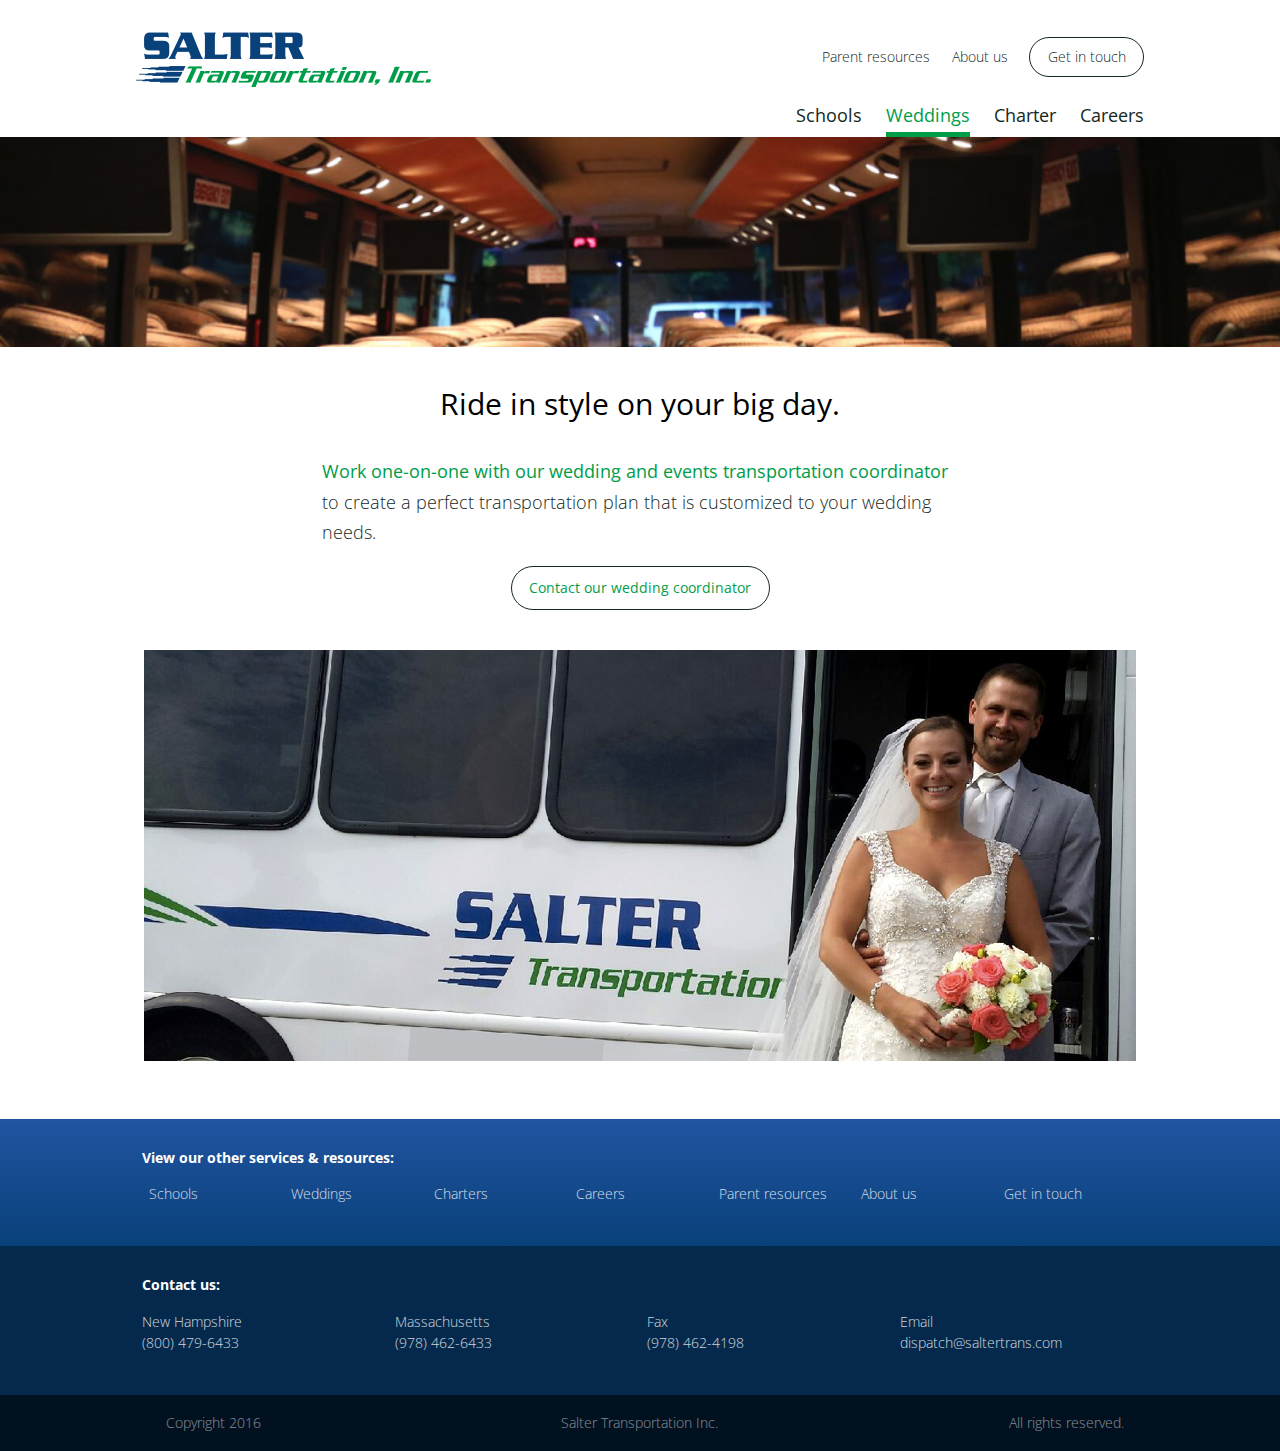
<file: SalterTrans/weddings.html>
<!DOCTYPE HTML>

<html>

<head>
	<meta http-equiv="Content-Type" content="text/html; charset=UTF-8" />
	<meta name="viewport" content="width=device-width, initial-scale=1.0">
	<link rel="stylesheet" type="text/css" href="styles/styles.css">
	<link href='https://fonts.googleapis.com/css?family=Open+Sans:400,300,300italic,400italic' rel='stylesheet' type='text/css'>
	<title>Salter Transportation</title>
</head>

<body>

	<header class="page-wrapper">
		<div class="logo">
			<a href="index.html"><img src="images/logo.png" /></a>
		</div>
		
		<input type="checkbox" id="menu">
		<label for="menu" id="menu-label" onclick>Menu </label>
		
		<nav class="main-menu">
			<div id="resources">
				<ul>
					<a href="parent-resources.html"><li>Parent resources</li></a>
					<a href="about.html"><li>About us</li></a>
					<a href="contact.html" class="quote"><li>Get in touch</li></a>
				</ul>
			</div>
			<div id="services">
				<ul>
					<a href="schools.html"><li>Schools</li></a>
					<a href="weddings.html" class="active"><li>Weddings</li></a>
					<a href="charters.html"><li>Charter</li></a>
					<a href="careers.html"><li>Careers</li></a>
				</ul>
			</div>
		</nav>
	</header>

	<div class="banner">
		<img src="images/banners/banner-weddings.jpg" alt="View of the nice interior of a bus" />
	</div>
<main role="main">
		<section class="light-bg">
			<div class="text-wrapper">
					<header>
						<h1>Ride in style on your big day.</h1>
					</header>
					<p><a href="contact.html">Work one-on-one with our wedding and events transportation coordinator </a>to create a perfect transportation plan that is customized to your wedding needs. </p>

					<span class="button"><a href="contact.html">Contact our wedding coordinator</a></span>
				</div>
			<div class="page-wrapper grid wedding-gallery">
				<div class="col-1-1">
					<img src="images/weddings/weddings.jpg" />
				</div>
			</div>
		</section>
	</main>
	
	<footer>
		<section class="dark-bg primary-bg">
			<div class="page-wrapper grid">
				<h4>View our other services &amp; resources:
				<nav>
					<ul>
						<li class="col-1-7">
							<a href="schools.html">Schools</a>
						</li>
						<li class="col-1-7">
							<a href="weddings.html">Weddings</a>
						</li>
						<li class="col-1-7">
							<a href="charters.html">Charters</a>
						</li>
						<li class="col-1-7">
							<a href="careers.html">Careers</a>
						</li>
						<li class="col-1-7">
							<a href="parent-resources.html">Parent resources </a>
						</li>
						<li class="col-1-7">
							<a href="about.html">About us</a>
						</li>
						<li class="col-1-7">
							<a href="contact.html">Get in touch</a>
						</li>
					</ul>
				</nav>
			</div>
		</section>
		<section class="dark-bg bright-bg">
			<div class="page-wrapper grid">
				<h4>Contact us:</h4>
				<ul>
					<li class="col-1-4">
						New Hampshire <br />
						(800) 479-6433
					</li>
					<li class="col-1-4">
						Massachusetts <br />
						(978) 462-6433
					</li>
					<li class="col-1-4">
						Fax <br />
						(978) 462-4198
					</li>
					<li class="col-1-4">
						Email <br />
						<a href="mailto:dispatch@saltertrans.com">dispatch@saltertrans.com</a>
					</li>
				</ul>
			</div>
		</section>
		<section class="dark-bg darker-bg">
				<div class="legal grid">
					<div class="col-1-3">
						Copyright 2016
					</div>
					<div class="col-1-3">
						Salter Transportation Inc.
					</div>
					<div class="col-1-3">
						All rights reserved.
					</div>
				</div>
			</div>
		</section>
	</footer>

</body>

</html>

<script>
  (function(i,s,o,g,r,a,m){i['GoogleAnalyticsObject']=r;i[r]=i[r]||function(){
  (i[r].q=i[r].q||[]).push(arguments)},i[r].l=1*new Date();a=s.createElement(o),
  m=s.getElementsByTagName(o)[0];a.async=1;a.src=g;m.parentNode.insertBefore(a,m)
  })(window,document,'script','https://www.google-analytics.com/analytics.js','ga');

  ga('create', 'UA-84604994-1', 'auto');
  ga('send', 'pageview');

</script>
</file>
<file: SalterTrans/styles/styles.css>
/* VARIABLES */
/* MIXINS */
/* RESETS */
*, *:after, *:before {
  -webkit-box-sizing: border-box;
  -moz-box-sizing: border-box;
  box-sizing: border-box; }

html, body, div, span, object, iframe,
h1, h2, h3, h4, h5, h6, p, blockquote, pre,
abbr, address, cite, code,
del, dfn, em, img, ins, kbd, q, samp,
small, strong, sub, sup, var,
b, i,
dl, dt, dd, ol, ul, li,
fieldset, form, label, legend,
table, caption, tbody, tfoot, thead, tr, th, td,
article, aside, canvas, details, figcaption, figure,
footer, header, hgroup, menu, nav, section, summary,
time, mark, audio, video {
  margin: 0;
  padding: 0;
  border: 0;
  outline: 0;
  font-size: 100%;
  vertical-align: baseline;
  background: transparent; }

body {
  line-height: 1;
  font-family: 'Open Sans', sans-serif; }

article, aside, details, figcaption, figure,
footer, header, hgroup, menu, nav, section {
  display: block; }

blockquote, q {
  quotes: none; }

blockquote:before, blockquote:after,
q:before, q:after {
  content: '';
  content: none; }

section {
  padding: 1em 0 2em 0; }

address {
  font-style: none; }
  address li {
    list-style-type: none; }

a {
  line-height: 1.5;
  margin: 0;
  padding: 0;
  font-size: 100%;
  font-weight: 400;
  vertical-align: baseline;
  background: transparent;
  text-decoration: none;
  border-bottom: 1px solid transparent; }
  a:hover {
    transition: all ease-in-out 0.2s;
    cursor: pointer; }

h1, .tagline {
  font-weight: 400;
  font-size: 30px;
  line-height: 1.5;
  margin-bottom: 1em;
  text-align: center; }

h2 {
  font-size: 24px;
  font-weight: 400;
  line-height: 1.5;
  margin-bottom: .5em;
  text-align: center; }

h3, h4 {
  line-height: 1.6; }

p {
  color: #14281D;
  line-height: 1.7;
  font-size: 18px;
  font-weight: 200;
  margin-bottom: 1em; }

.small-body-copy {
  font-size: 16px; }

.small-text {
  font-size: 12px; }

/* change colours to suit your needs */
ins {
  background-color: #ff9;
  color: #000;
  text-decoration: none; }

/* change colours to suit your needs */
mark {
  background-color: #ff9;
  color: #000;
  font-style: italic;
  font-weight: bold; }

del {
  text-decoration: line-through; }

abbr[title], dfn[title] {
  border-bottom: 1px dotted;
  cursor: help; }

table {
  border-collapse: collapse;
  border-spacing: 0; }

/* change border colour to suit your needs */
hr {
  display: block;
  height: 1px;
  border: 0;
  border-top: 1px solid #cccccc;
  margin: 1em 0;
  padding: 0; }

input, select {
  vertical-align: middle; }

/* GENERAL STYLES */
header.page-wrapper {
  padding-bottom: 0; }
header:after {
  content: "";
  display: table;
  clear: both; }

img {
  width: 100%; }

.logo {
  float: left;
  margin: 1em 0; }

.banner {
  text-align: center;
  width: 100%; }

button, .button, input[type="submit"] {
  background: transparent;
  border: 1px solid #14281D;
  border-radius: 50px;
  color: #14281D;
  display: inline-block;
  font-size: 14px;
  padding: .75em 1.25em; }
  button a, .button a, input[type="submit"] a {
    color: #009D49; }
    button a:hover, .button a:hover, input[type="submit"] a:hover {
      border-color: #009D49;
      color: #009D49; }
  button:hover, .button:hover, input[type="submit"]:hover {
    cursor: pointer;
    color: #009D49;
    border-color: #009D49; }

.hide {
  display: none; }

.spam-button {
  position: absolute;
  left: -9999px;
  visibility: hidden; }

.image-text-block {
  clear: both;
  line-height: 1.5;
  padding: 30px 20px 30px 0; }
  .image-text-block h1, .image-text-block h2 {
    text-align: left; }

.light-bg {
  background-color: white; }
  .light-bg a {
    color: #009D49; }
    .light-bg a:hover {
      border-color: #009D49; }

.medium-bg {
  background-color: #F1F6FC; }
  .medium-bg a {
    color: #009D49; }
    .medium-bg a:hover {
      border-color: #009D49; }

.bright-bg {
  background-color: #04294D; }

.dark-bg {
  color: white; }
  .dark-bg p {
    color: white; }
  .dark-bg a {
    color: white;
    font-style: none;
    font-weight: 200; }
    .dark-bg a:hover {
      border-color: white;
      color: white; }
  .dark-bg .button {
    border-color: white;
    color: white;
    margin-top: 1em; }

.primary-bg {
  background: #09417a;
  /* Old browsers */
  background: -moz-linear-gradient(top, #09417a 0%, #2154A1 100%);
  /* FF3.6-15 */
  background: -webkit-linear-gradient(top, #09417a 0%, #2154A1 100%);
  /* Chrome10-25,Safari5.1-6 */
  background: linear-gradient(to top, #09417a 0%, #2154A1 100%);
  /* W3C, IE10+, FF16+, Chrome26+, Opera12+, Safari7+ */
  filter: progid:DXImageTransform.Microsoft.gradient( startColorstr='#09417a', endColorstr='#2154A1',GradientType=0 );
  /* IE6-9 */ }
  .primary-bg h2 {
    color: white;
    font-size: 30px;
    font-style: italic;
    font-weight: 200; }

.darker-bg {
  background-color: #021120; }

.callout {
  clear: both;
  padding: 2em;
  text-align: center;
  width: 100%; }

.indented {
  margin-left: 2em; }

footer {
  clear: both;
  font-size: 14px;
  width: 100%; }
  footer ul {
    opacity: .8; }
    footer ul li {
      float: left;
      line-height: 1.75;
      list-style-type: none; }
  footer a {
    font-size: 14px; }
  footer section {
    padding: 1em 0; }
  footer h4 {
    margin-left: .5em; }
  footer nav {
    float: left;
    width: 100%; }
  footer .legal {
    font-weight: 100;
    opacity: .5;
    text-align: center; }

/* INDEX */
.main-menu ul {
  text-align: right;
  width: 100%; }
  .main-menu ul a {
    margin-left: 1.25em; }
  .main-menu ul li {
    border-bottom: 1px solid transparent;
    display: inline-block;
    line-height: 1.5;
    color: #14281D; }
    .main-menu ul li:hover {
      border-color: #009D49;
      color: #009D49;
      transition: all .2s; }
  .main-menu ul .quote li {
    border: 1px solid #14281D;
    border-radius: 50px;
    padding: .6em 1.25em;
    transition: border color .2s; }
    .main-menu ul .quote li:hover {
      border-color: #009D49;
      color: #009D49; }

#resources {
  font-size: 14px;
  margin: 1em 0; }

#services a li {
  border-bottom: 5px solid transparent;
  font-size: 18px;
  font-weight: 400;
  line-height: 1.9;
  margin-bottom: 0;
  margin-top: 0;
  text-decoration: none; }
#services a:hover li, #services a.active li, #services a:focus li {
  border-color: #009D49;
  color: #009D49;
  transition: color border 0.2s; }

/* CONTACT */
.contact img {
  max-width: 300px; }

#contact-submit {
  width: 100%; }

/* SCHOOLS */
#routes {
  padding-left: 2.5em;
  padding-right: 0; }
  #routes li {
    font-size: 14px;
    line-height: 1.3;
    margin: 1em 0; }

.video iframe {
  margin-bottom: 1em; }

/* FORMS */
input, textarea, select {
  background: rgba(255, 255, 255, 0.9);
  border: 1px solid #ccc;
  border-radius: 2px;
  font-family: 'Open Sans', sans-serif;
  font-size: 14px;
  height: 3em;
  padding: .5em;
  width: 100%; }
  input:focus, textarea:focus, select:focus {
    background: white;
    border: 1px solid #009D49;
    outline: 0; }

input[type="radio"], label.radio {
  width: auto; }

option:first {
  color: #999; }

label {
  float: left;
  font-size: 12px;
  line-height: 1.5;
  margin-bottom: .5em;
  width: 100%; }
  label input, label textarea, label select {
    margin-top: .5em; }

#menu-label, #menu {
  font-size: 14px;
  position: absolute;
  top: 2em;
  right: 1em;
  display: none;
  width: auto; }

form h2 {
  margin-bottom: 0;
  text-align: left; }

.label {
  line-height: 3; }

/* GRID */
[class*='col-'] {
  float: left; }
  [class*='col-'].float-right {
    float: right; }

[class*='col-'] {
  padding: .5em; }

.col-1-1 {
  width: 100%; }

.col-1-2 {
  width: 50%; }

.col-2-3 {
  width: 66.66%; }

.col-1-3 {
  width: 33.33%; }

.col-1-4 {
  width: 25%; }

.col-1-7 {
  width: 14.2%; }

.grid:after {
  content: "";
  display: table;
  clear: both; }

.page-wrapper {
  max-width: 1024px;
  margin: 0 auto;
  padding: 1em .5em; }

.text-wrapper {
  max-width: 700px;
  margin: 0 auto;
  padding: 1em 2em;
  text-align: center; }
  .text-wrapper p, .text-wrapper h3, .text-wrapper h4, .text-wrapper label {
    text-align: left; }
  .text-wrapper .tagline {
    text-align: center; }

.text-wrapper:after, .page-wrapper:after {
  content: "";
  display: table;
  clear: both; }
.text-wrapper li, .page-wrapper li {
  font-size: 14px;
  font-weight: 200;
  line-height: 1.5;
  margin: .5em 0;
  text-align: left; }

.repeating-section {
  border-bottom: 1px solid #ccc; }

/* RESETS */
span.no-padding, div.no-padding {
  padding: 0 0.5em 0 0; }
  span.no-padding:last-child, div.no-padding:last-child {
    padding: 0; }

/* MEDIA QUERIES */
@media only screen and (max-width: 960px) {
  body {
    overflow-x: hidden; }

  h1, .tagline {
    font-size: 26px; }

  p, a {
    font-size: 16px; } }
@media only screen and (max-width: 866px) {
  h1, .tagline, .dark-bg h2 {
    font-size: 24px; }

  #routes li a {
    font-size: 14px; }

  .col-1-7 {
    width: 25%; } }
@media only screen and (max-width: 774px) {
  .col-1-3, .col-2-3 {
    width: 50%; }

  .banner {
    min-height: 125px;
    overflow-x: hidden;
    width: 100%; }
    .banner img {
      height: 100%;
      width: auto; }

  .legal .col-1-3 {
    margin: 1em 0;
    width: 100%; }

  #menu-label, #menu {
    color: #009D49;
    display: block; }
    #menu-label:hover, #menu:hover {
      color: #009D49;
      cursor: pointer;
      transition: all .2s; }

  #menu {
    margin: 0;
    opacity: 0;
    width: 4em; }

  nav.main-menu {
    background: white;
    box-shadow: 0 1px 3px #595959;
    left: 0;
    max-height: 0;
    overflow: hidden;
    position: absolute;
    top: 75px;
    transition: max-height 0.5s;
    width: 100%; }
    nav.main-menu ul {
      text-align: left; }
      nav.main-menu ul li {
        border-top: #cccccc 1px solid;
        padding: .5em;
        margin: 0;
        width: 100%; }
      nav.main-menu ul .quote li {
        border: none;
        border-radius: 0;
        border-top: #cccccc 1px solid;
        border-bottom: 1px solid transparent;
        padding: .5em; }
        nav.main-menu ul .quote li:hover {
          border-color: #009D49; }
    nav.main-menu a {
      margin-left: 0; }
    nav.main-menu #resources {
      margin: 0; }
      nav.main-menu #resources .button {
        border: none;
        border-top: #cccccc 1px solid;
        border-radius: 0;
        padding: .5em; }
        nav.main-menu #resources .button a {
          color: #14281D; }

  input#menu:checked ~ nav.main-menu {
    max-height: 100%; }

  .wedding-gallery .col-1-3 {
    width: 33.33%; }
  .wedding-gallery .col-2-3 {
    width: 66.66%; } }
@media only screen and (max-width: 674px) {
  .logo {
    width: 50%; }

  .col-1-2 {
    width: 100%; }

  #routes {
    padding-top: 0; } }
@media only screen and (max-width: 600px) {
  [class*='col-'].float-right {
    float: left; }

  .col-1-3, .image-text-block, .page-wrapper {
    padding: 0; }

  .col-1-3, .col-2-3 {
    width: 100%; }

  .col-2-3 h1 {
    font-size: 30px; }

  .col-1-4 {
    width: 50%; }

  .col-1-7 {
    width: 50%; }

  .wedding-gallery .col-2-3, .wedding-gallery .col-1-3, .wedding-gallery .col-1-1 {
    padding: .5em 1em;
    width: 100%; }

  .image-text-block .col-1-3 {
    max-height: 330px;
    overflow: hidden; }
  .image-text-block .col-2-3 {
    padding: 1em; }
  .image-text-block h2 {
    font-size: 24px; }

  header.page-wrapper, footer .page-wrapper {
    padding: 0.5em; } }

/*# sourceMappingURL=styles.css.map */
</file>
